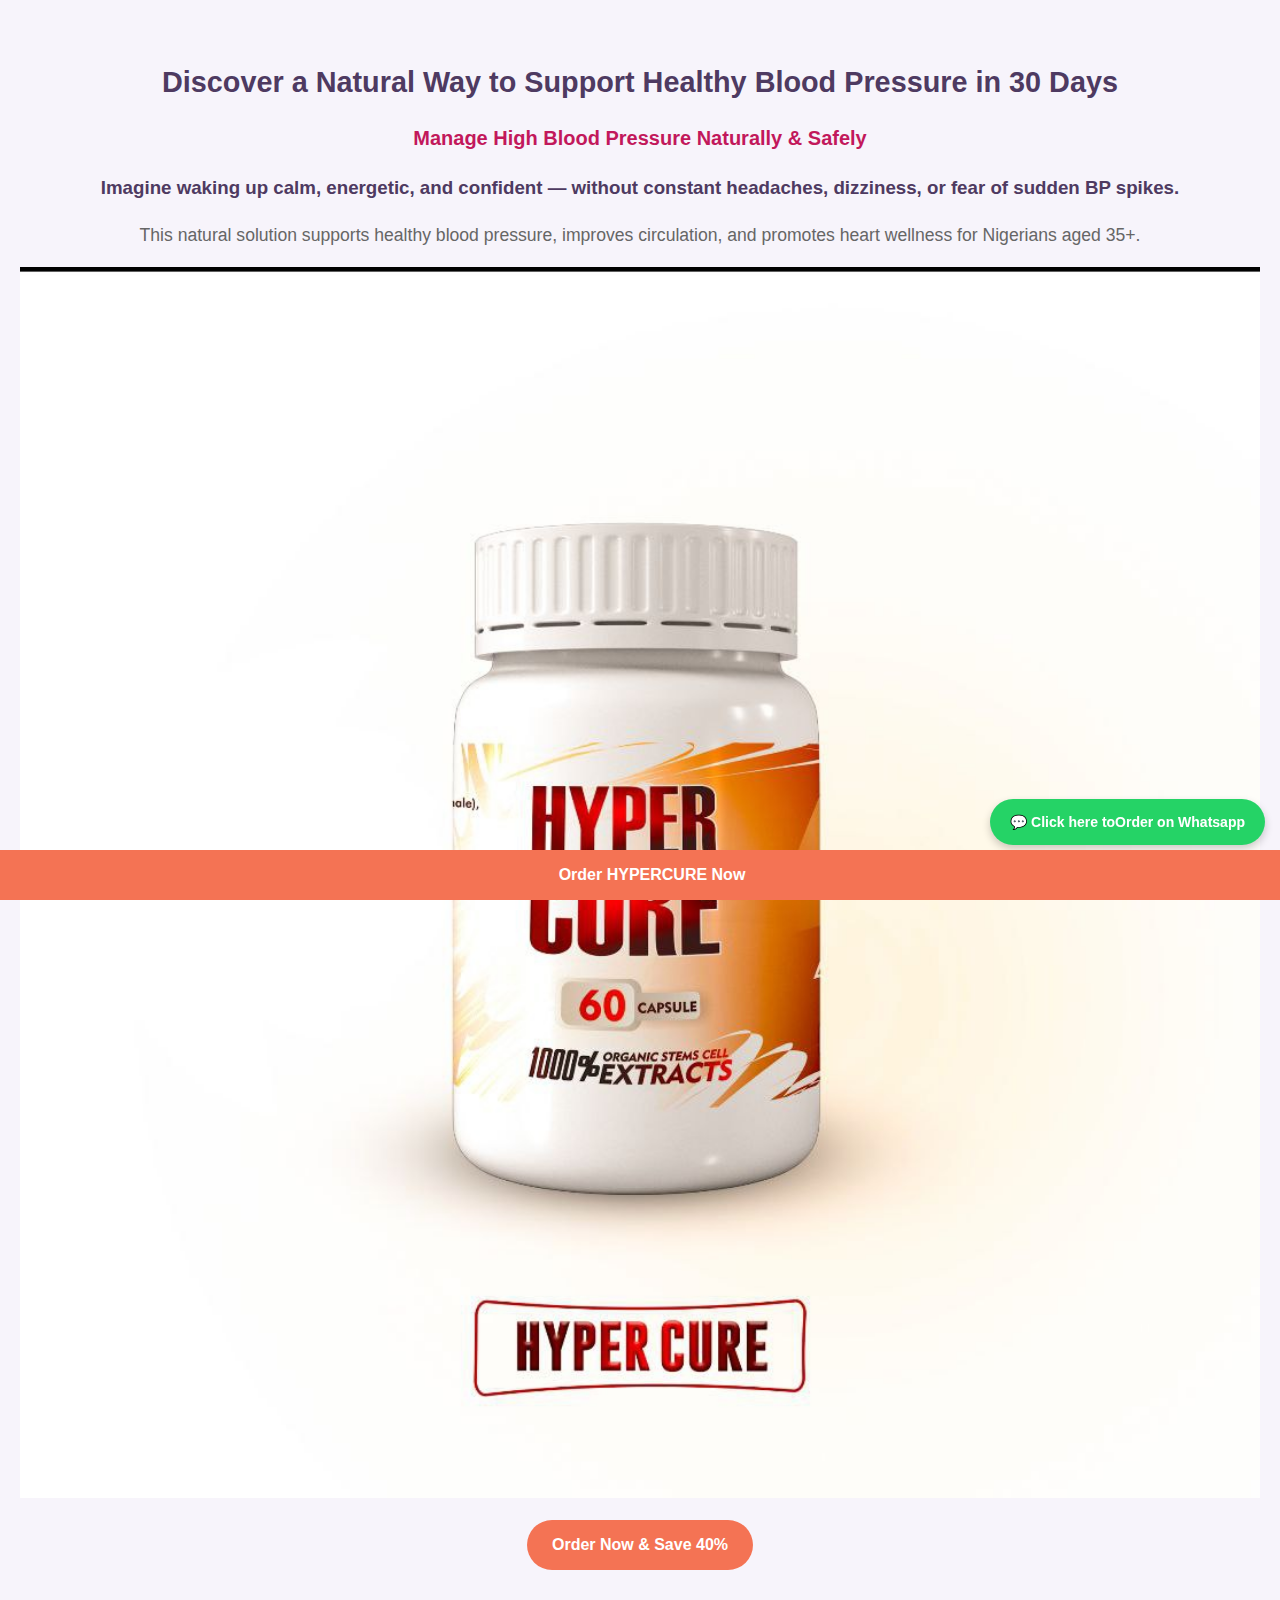
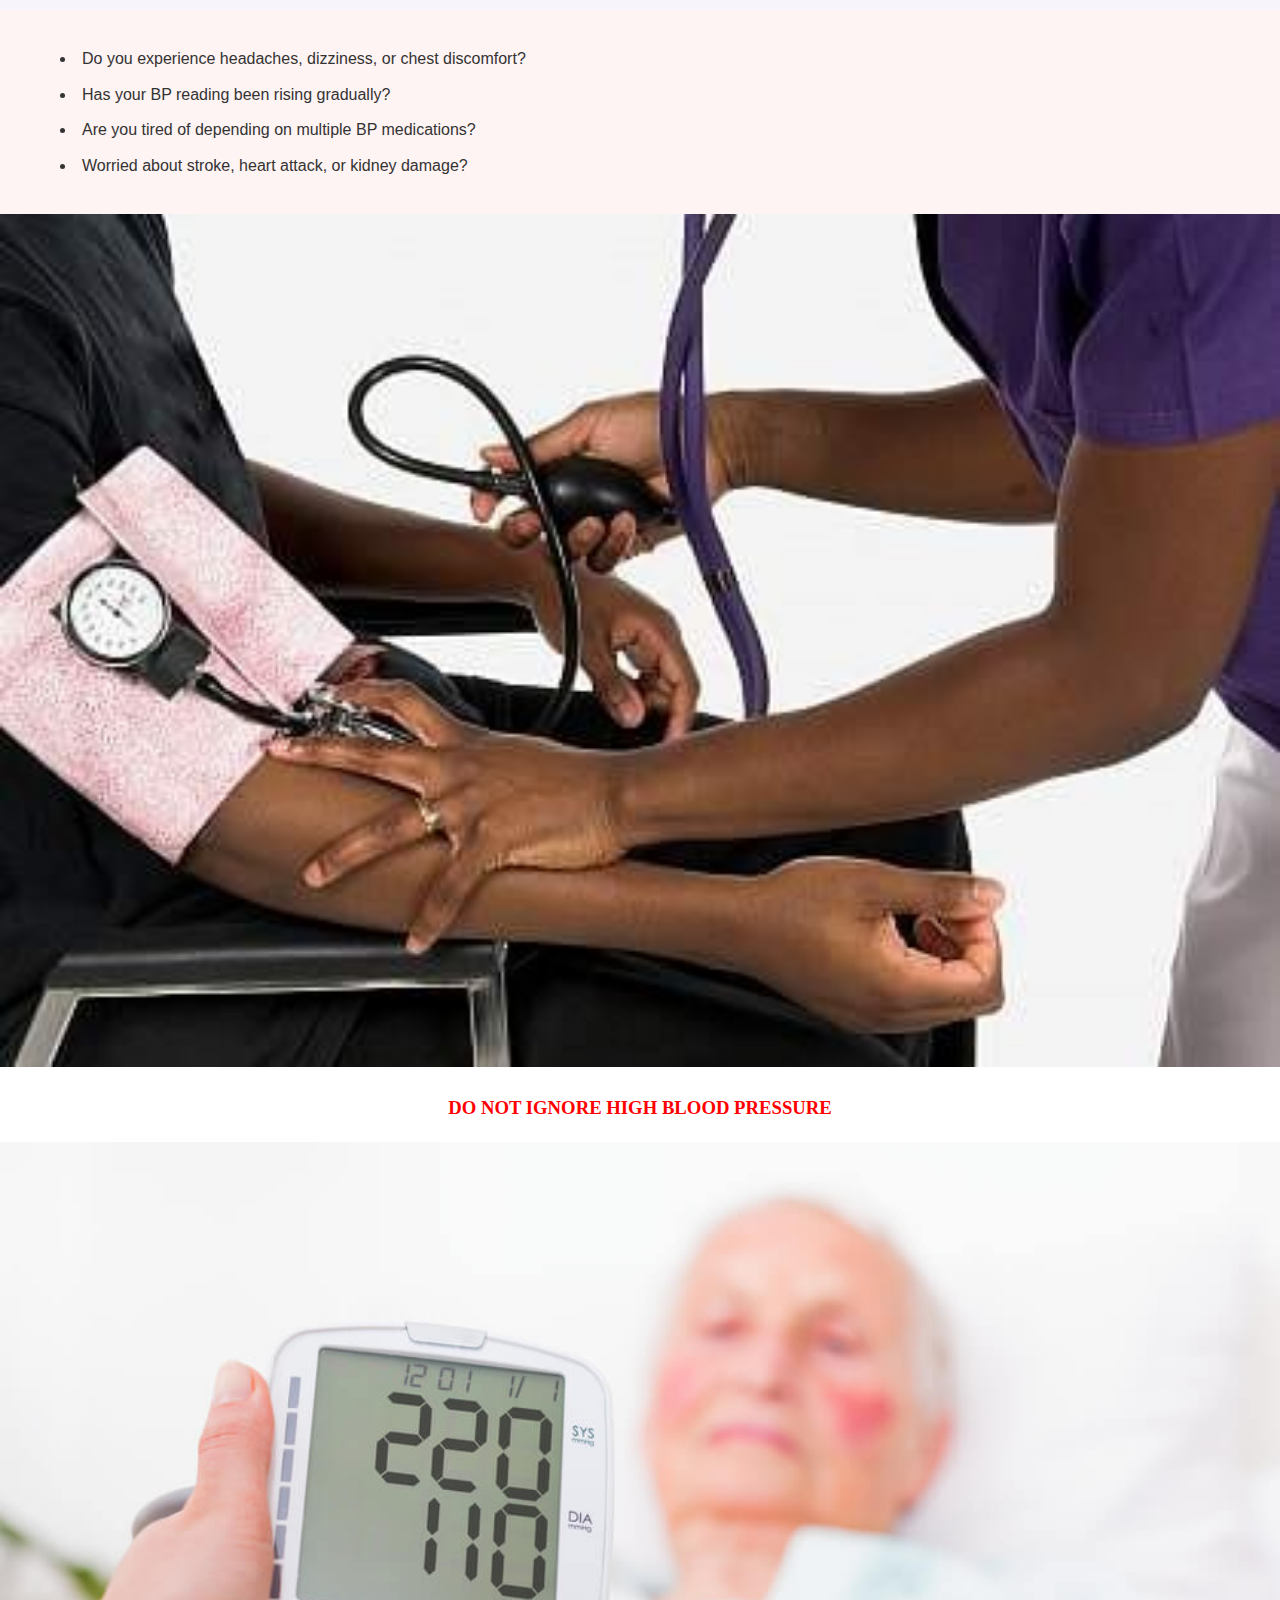
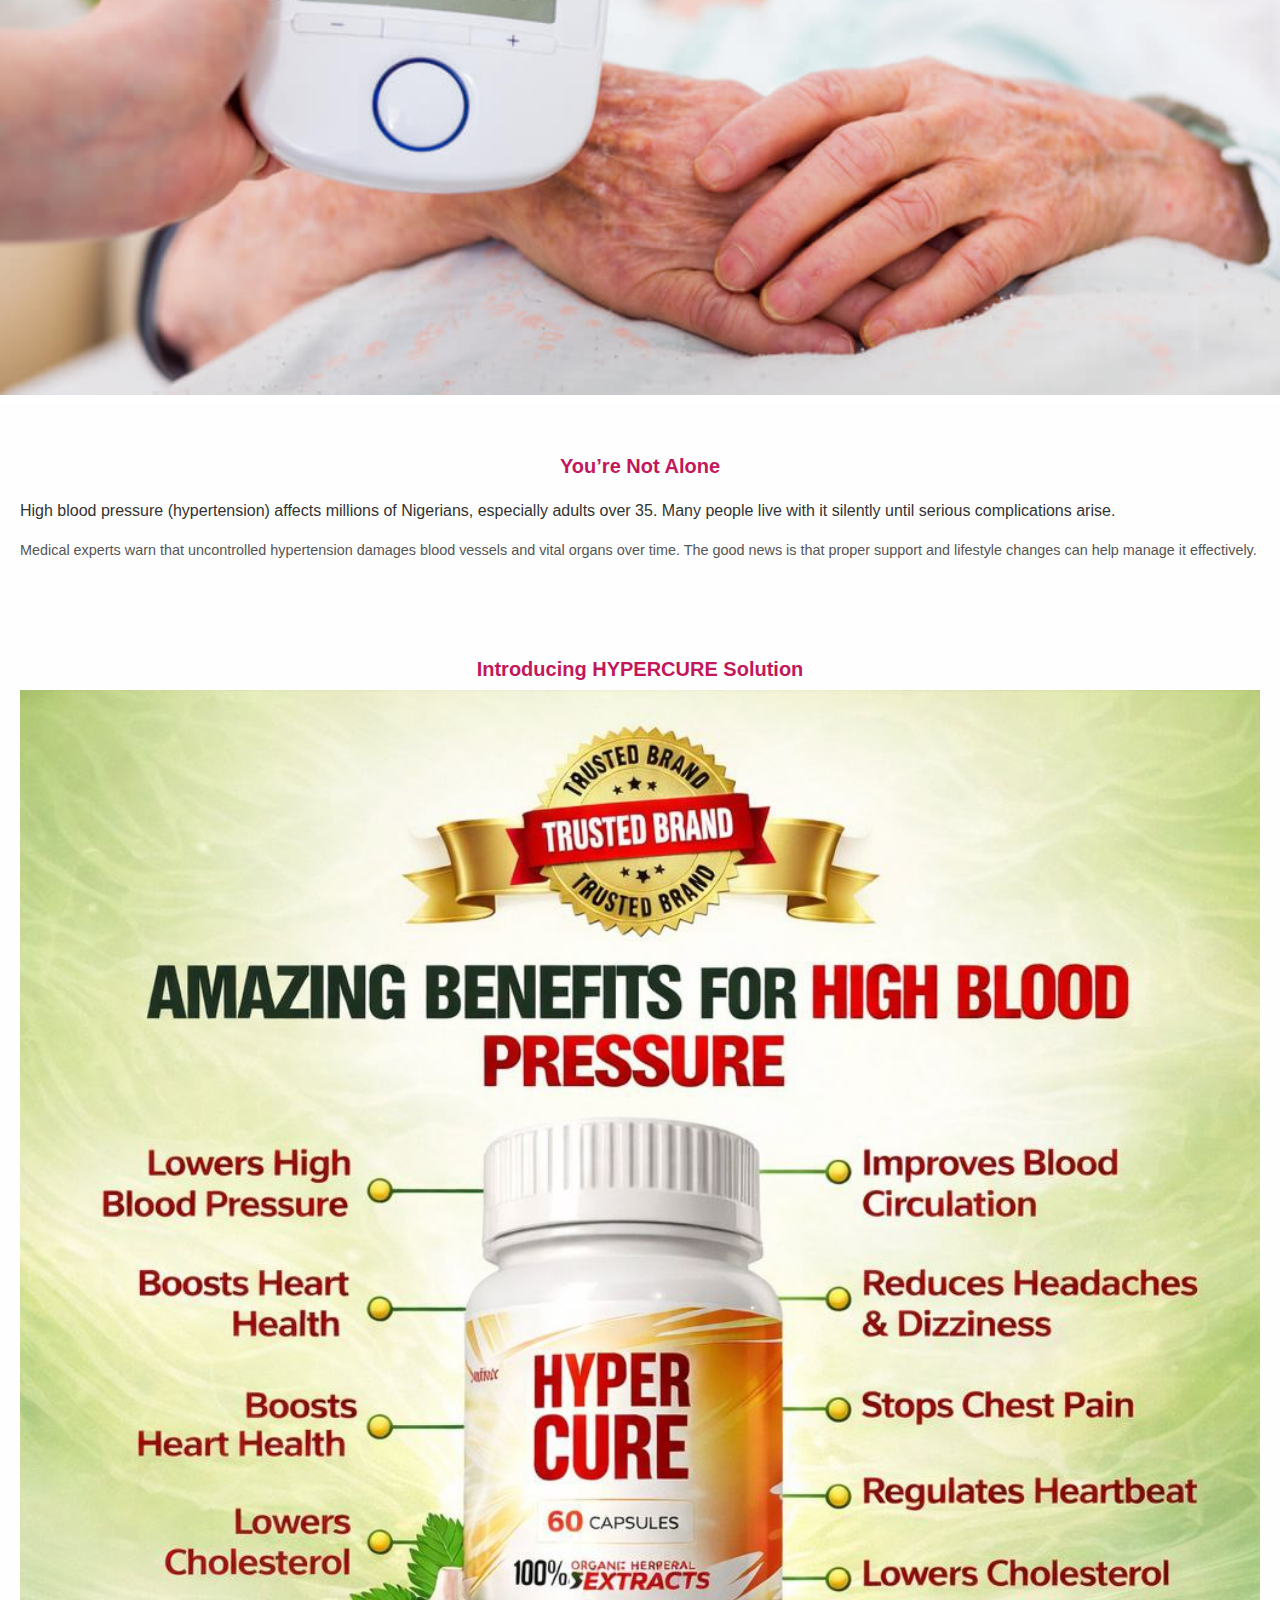
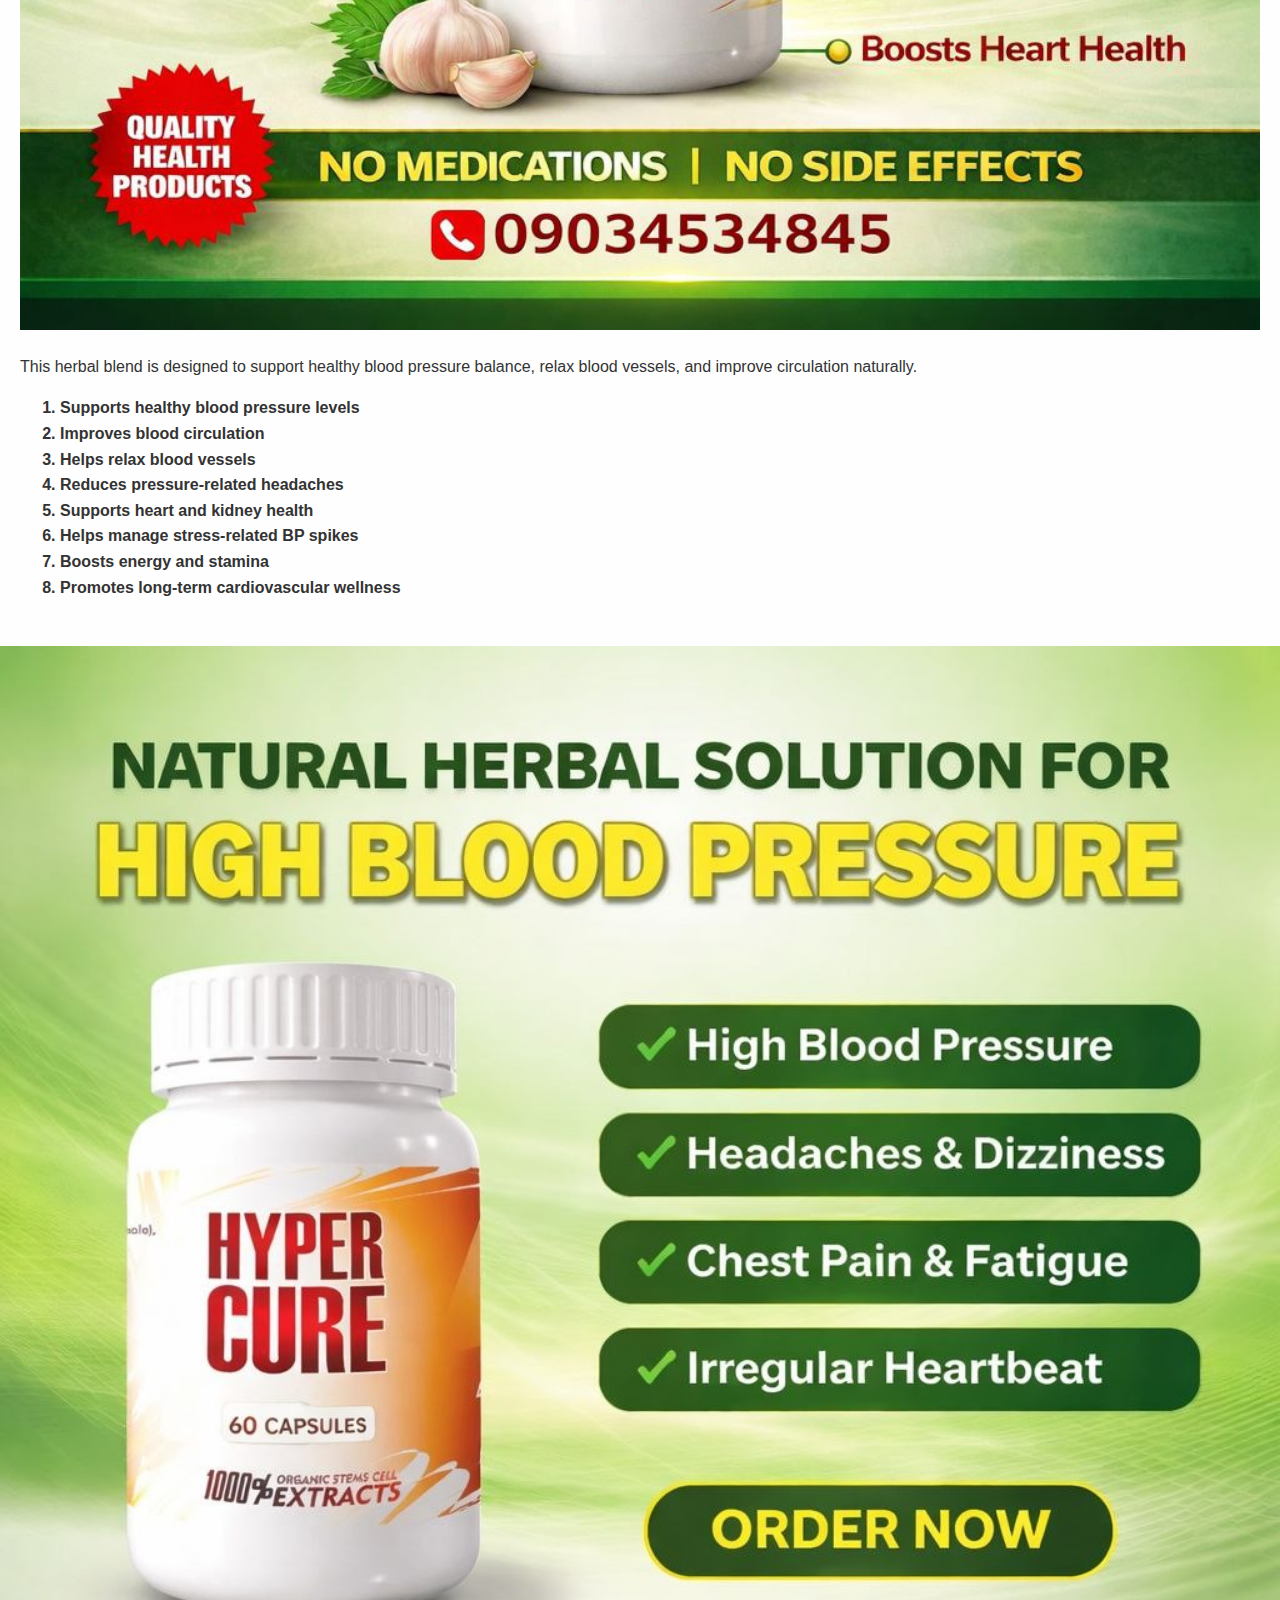
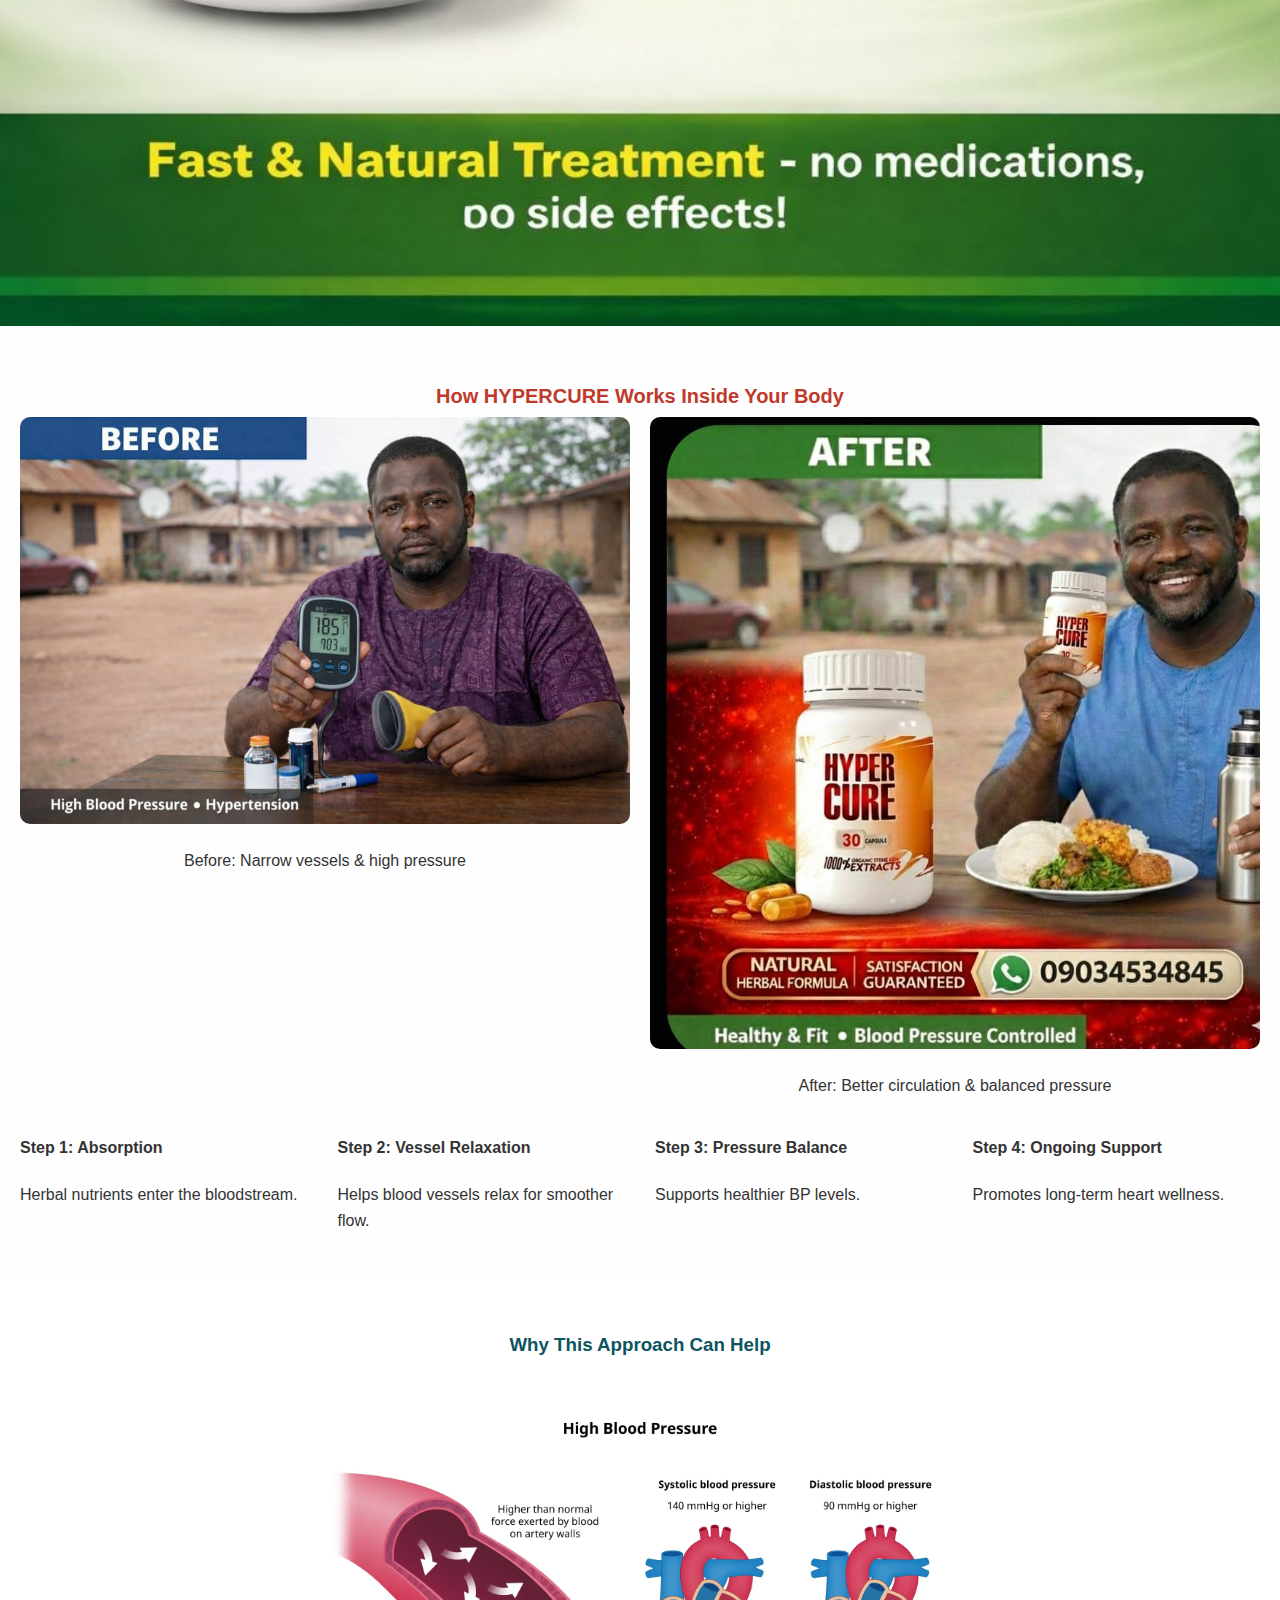
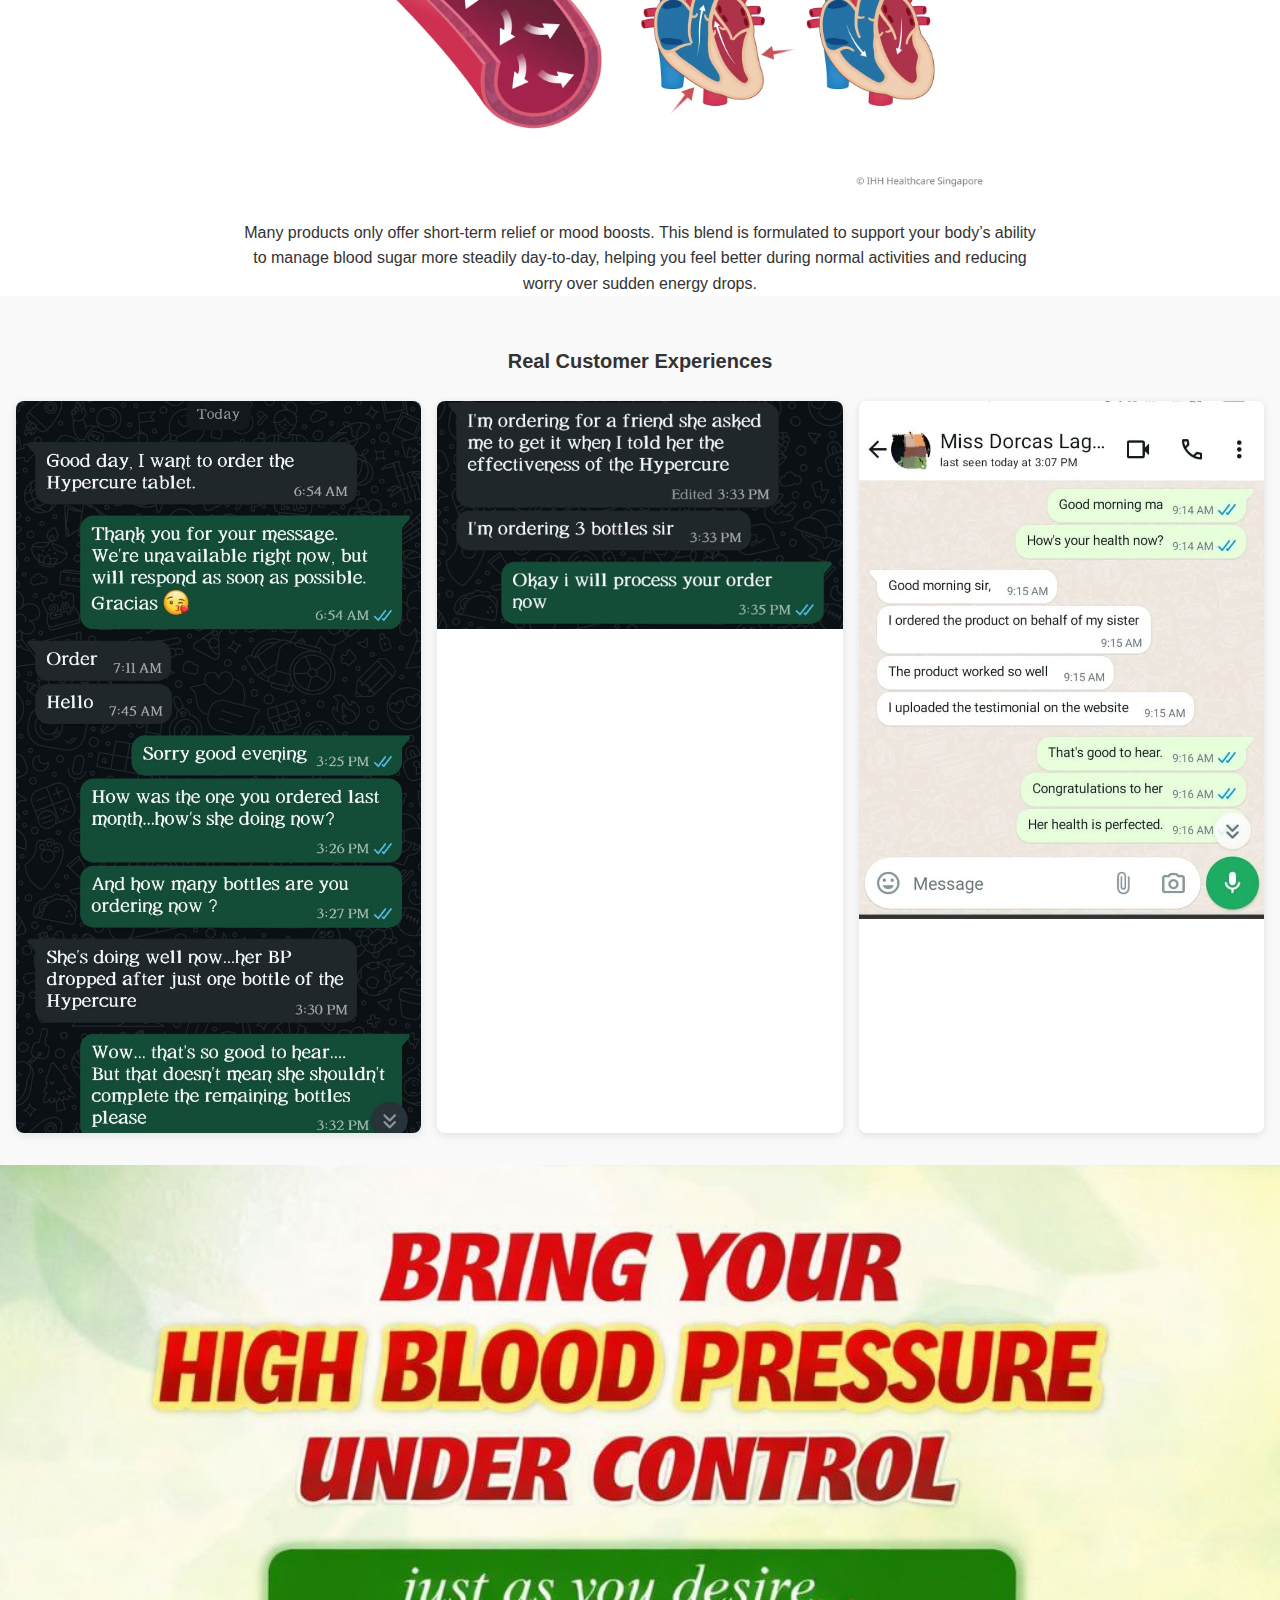
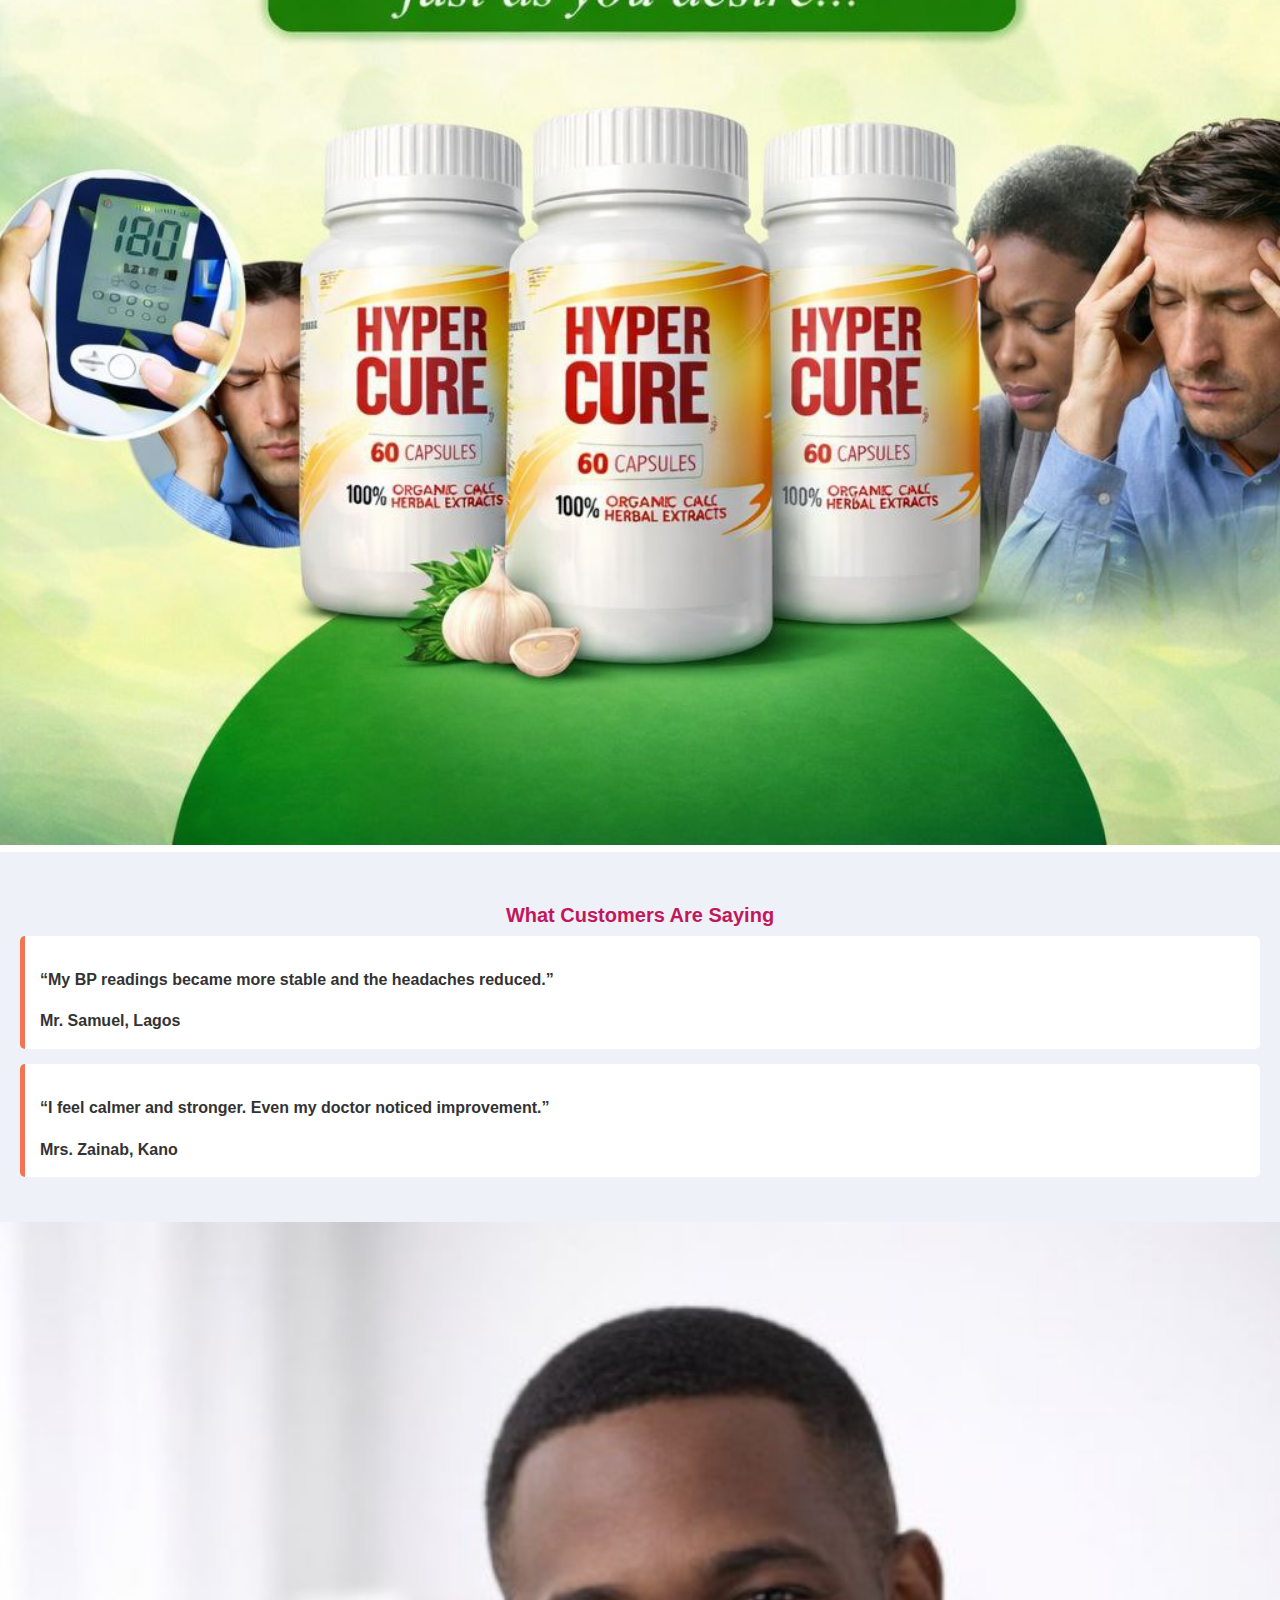
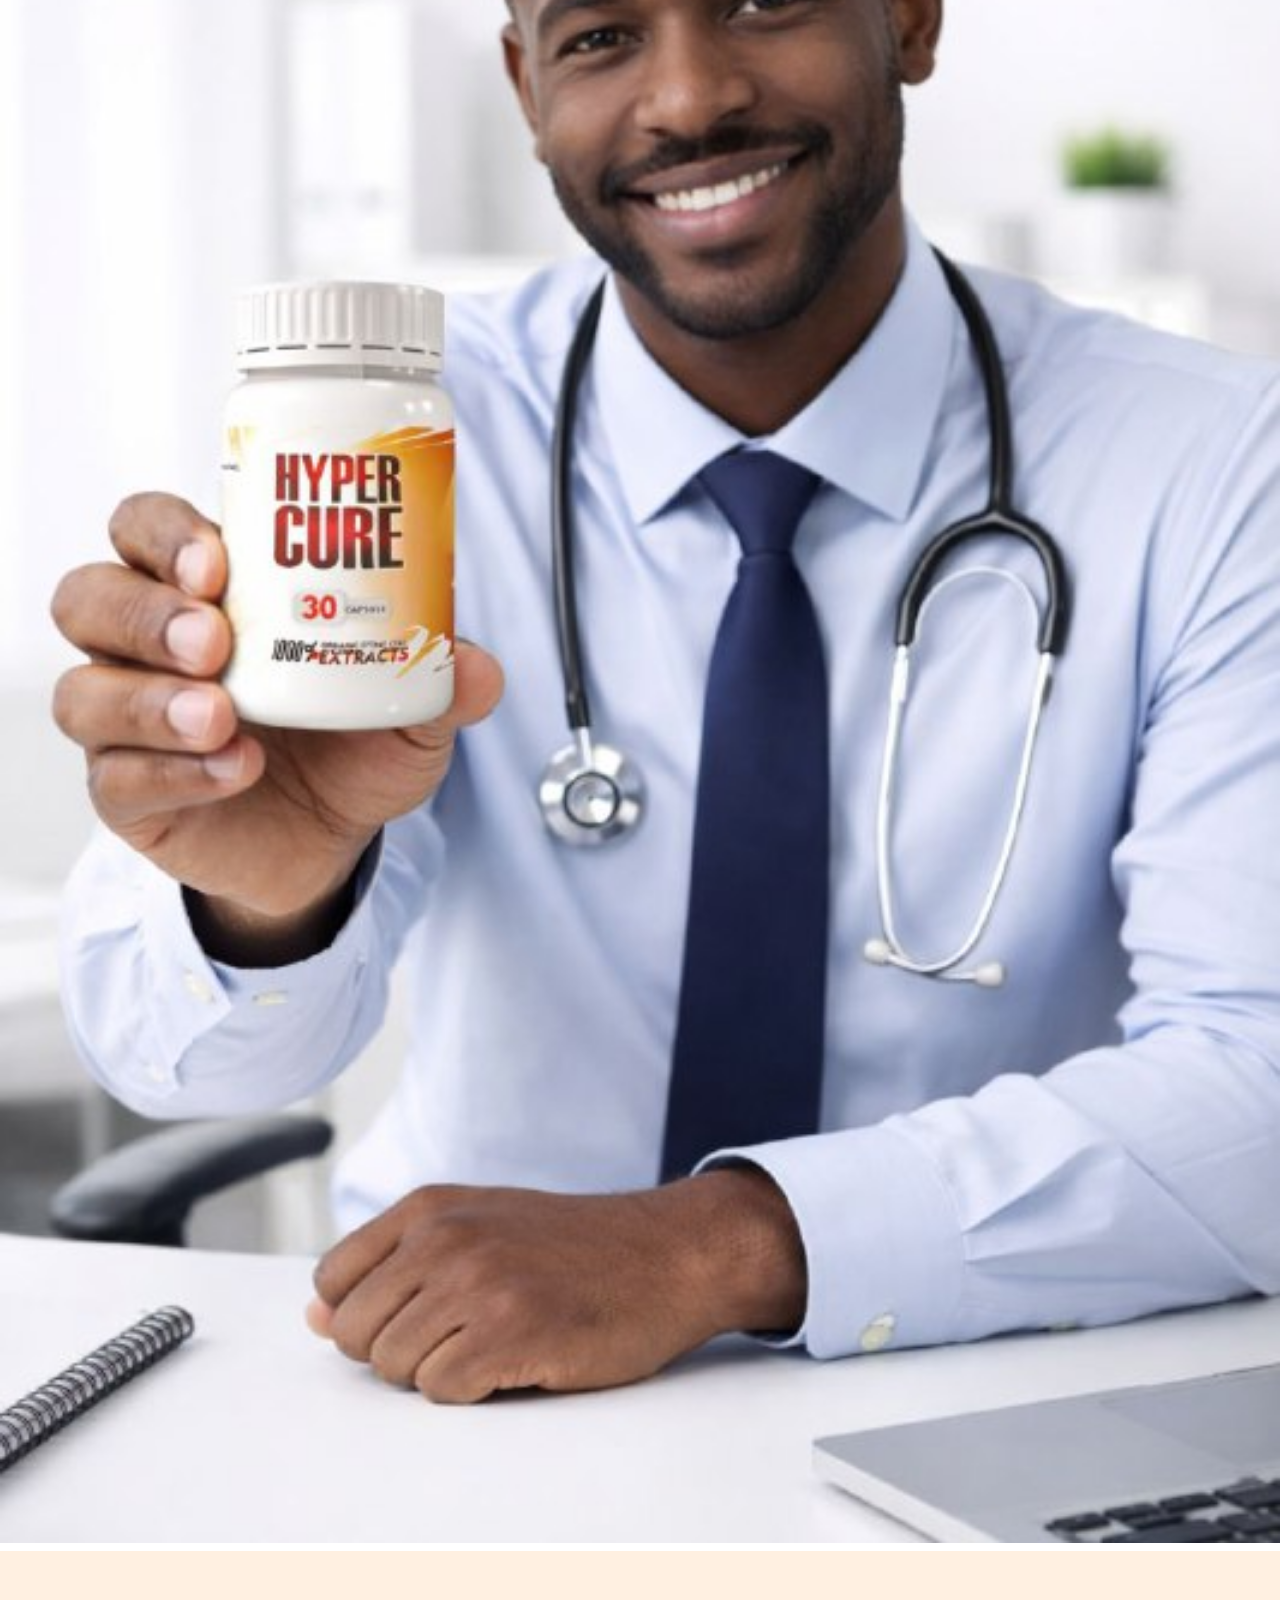
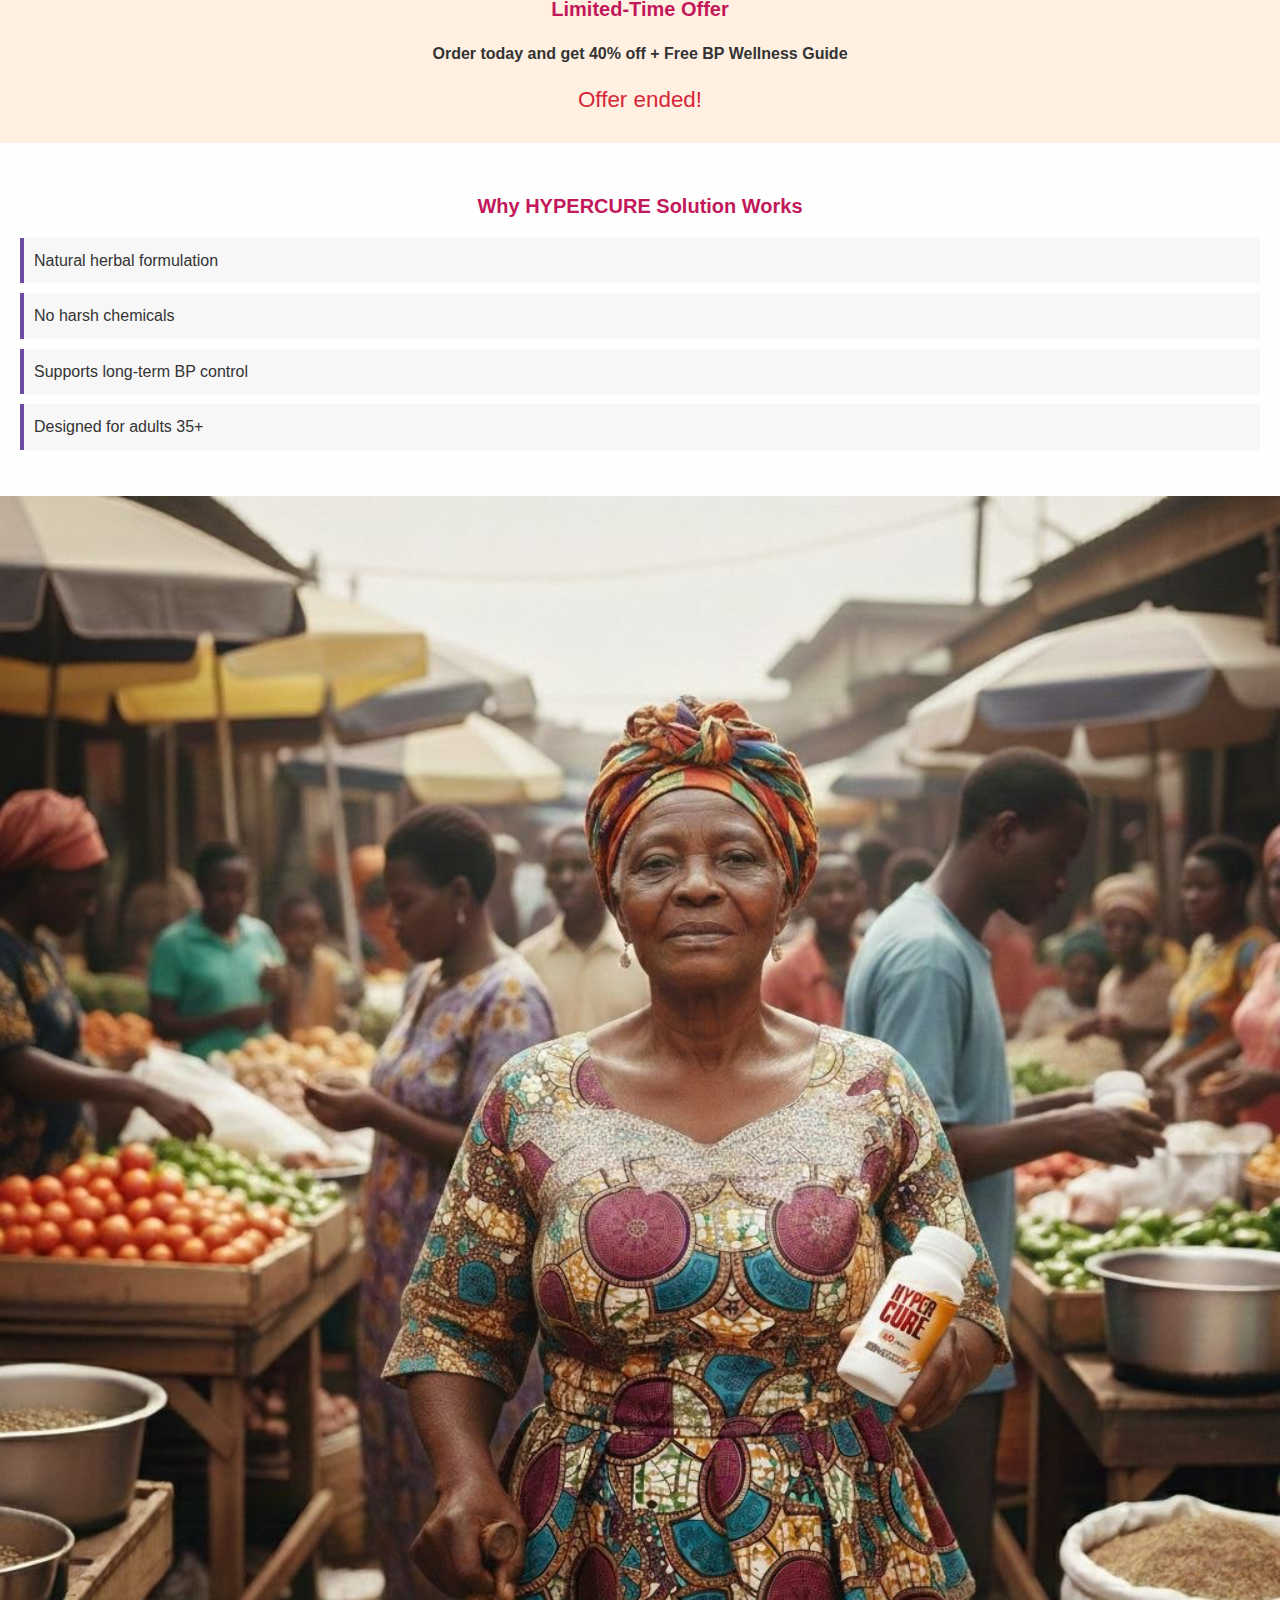
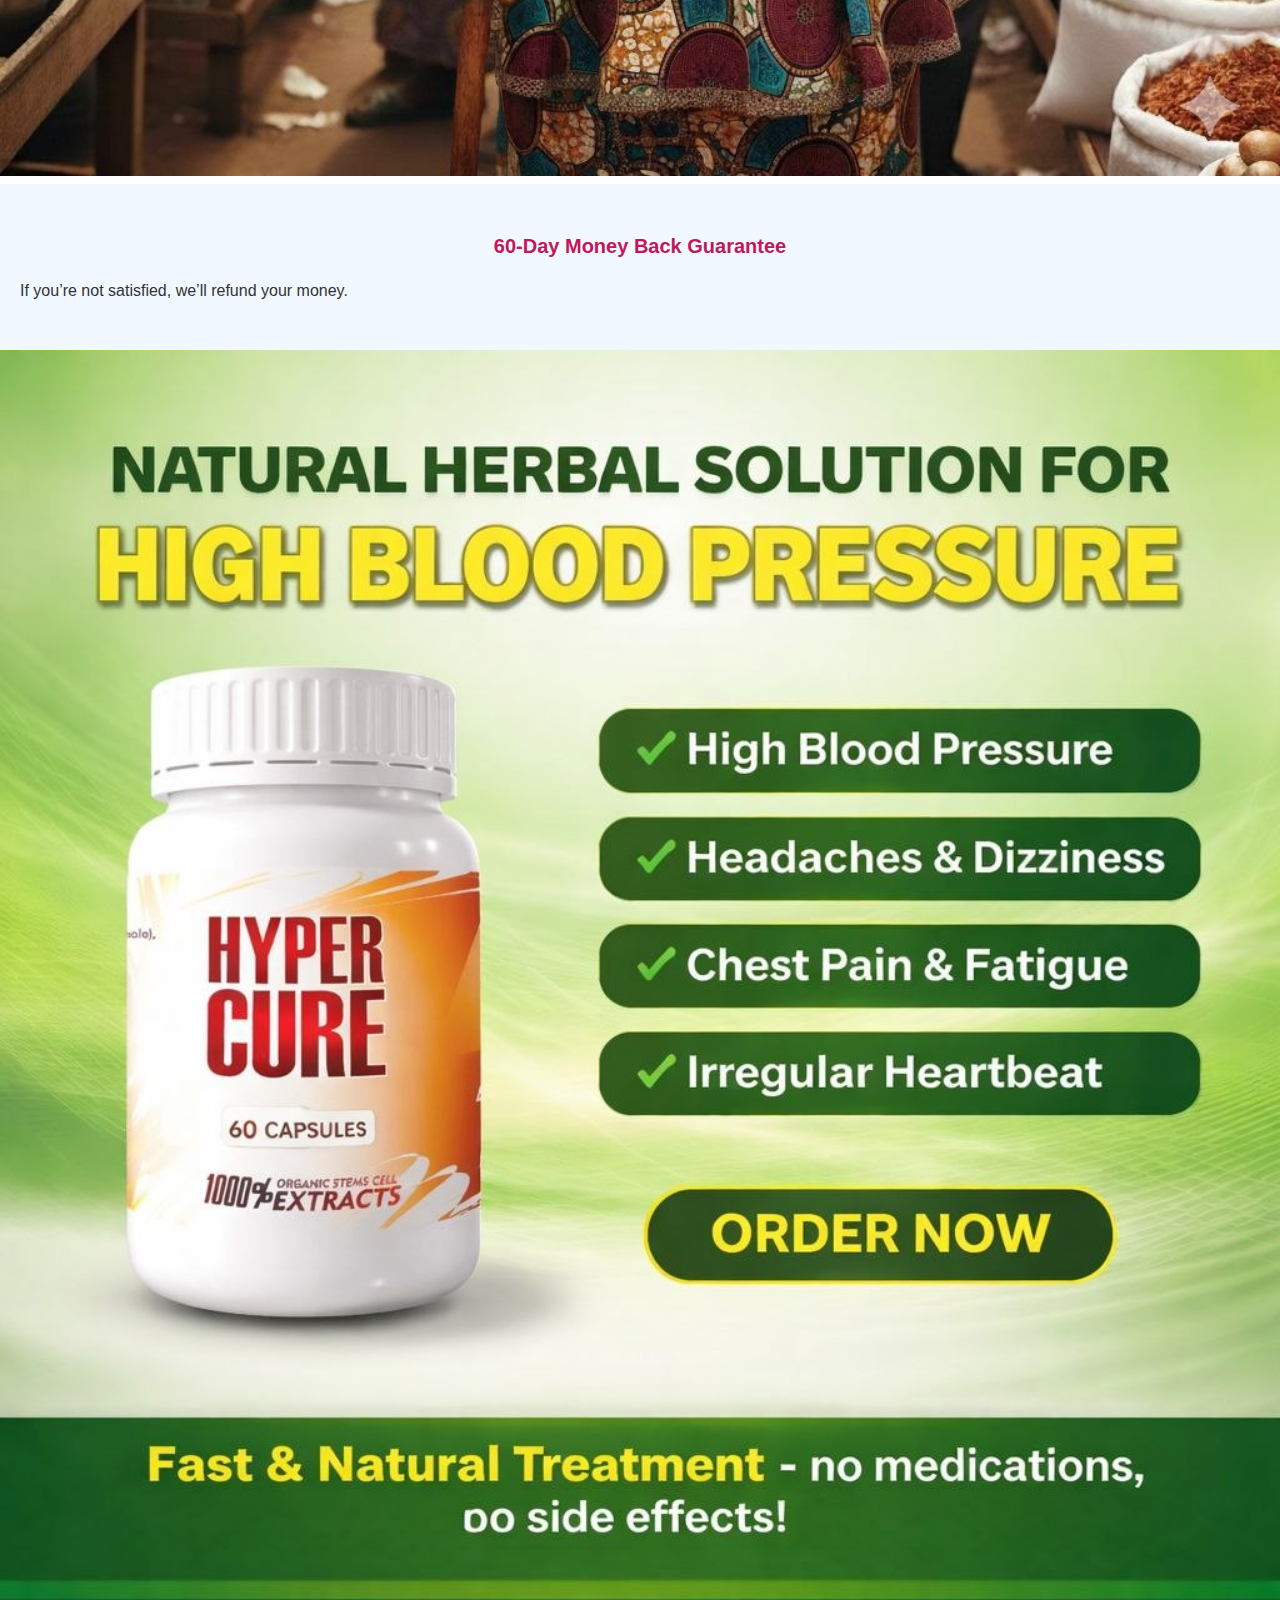
<file: index.html>
<!DOCTYPE html>
<html lang="en">

<head>
<meta charset="UTF-8" />
<meta name="viewport" content="width=device-width, initial-scale=1.0" />
<title>HYPERCURE Solution – Natural Help for Hypertension</title>
<link rel="stylesheet" href="style.css" />

<!-- Microsoft Clarity -->
<script type="text/javascript">
(function(c,l,a,r,i,t,y){
c[a]=c[a]||function(){(c[a].q=c[a].q||[]).push(arguments)};
t=l.createElement(r);t.async=1;t.src="https://www.clarity.ms/tag/"+i;
y=l.getElementsByTagName(r)[0];y.parentNode.insertBefore(t,y);
})(window, document, "clarity", "script", "tb24how177");
</script>
<!-- Meta Pixel Code -->
<script>
!function(f,b,e,v,n,t,s)
{if(f.fbq)return;n=f.fbq=function(){n.callMethod?
n.callMethod.apply(n,arguments):n.queue.push(arguments)};
if(!f._fbq)f._fbq=n;n.push=n;n.loaded=!0;n.version='2.0';
n.queue=[];t=b.createElement(e);t.async=!0;
t.src=v;s=b.getElementsByTagName(e)[0];
s.parentNode.insertBefore(t,s)}(window, document,'script',
'https://connect.facebook.net/en_US/fbevents.js');
fbq('init', '4238767786371584');
fbq('track', 'PageView');
</script>
<noscript><img height="1" width="1" style="display:none"
src="https://www.facebook.com/tr?id=4238767786371584&ev=PageView&noscript=1"
/></noscript>
<!-- End Meta Pixel Code -->
 
</head>

<body>

<!-- WhatsApp Chat Banner -->
<a href="https://api.whatsapp.com/send?phone=2349034534845&text=Hi%20Dr.%20Maxwell,%20I%20want%20to%20order%20the%20Blood%20Pressure%20Support%20Solution."
class="chat-banner" target="_blank">
💬 Click here to <strong>Order on Whatsapp</strong>
</a>

<div id="sticky-cta">
<a href="#order-form">Order HYPERCURE Now</a>
</div>

<!-- Hero -->
<header class="hero">
<h1>Discover a Natural Way to Support Healthy Blood Pressure in 30 Days</h1>
<h2>Manage High Blood Pressure Naturally & Safely</h2>
<h3>
Imagine waking up calm, energetic, and confident — without constant headaches,
dizziness, or fear of sudden BP spikes.
</h3>
<p>
This natural solution supports healthy blood pressure, improves circulation,
and promotes heart wellness for Nigerians aged 35+.
</p>
<img src="img/GOOD TORCH.jpg"/>
<a href="#order-form" class="cta-button">Order Now & Save 40%</a>
</header>

<div id="fake-order-popup"></div>

<!-- Bullets -->
<section class="bullets">
<ul>
<li>Do you experience headaches, dizziness, or chest discomfort?</li>
<li>Has your BP reading been rising gradually?</li>
<li>Are you tired of depending on multiple BP medications?</li>
<li>Worried about stroke, heart attack, or kidney damage?</li>
</ul>
</section>

<img class="jpeg" src="img/BP.jpg"/>
<h3 class="definition"><center>DO NOT IGNORE HIGH BLOOD PRESSURE</center></h3>
<img src="img/BP3.jpg">

<!-- Problem -->
<section class="problem">
<h2>You’re Not Alone</h2>
<p>
High blood pressure (hypertension) affects millions of Nigerians, especially adults over 35.
Many people live with it silently until serious complications arise.
</p>
<p style="font-size:0.9em;color:#555;">
Medical experts warn that uncontrolled hypertension damages blood vessels and vital organs over time.
The good news is that proper support and lifestyle changes can help manage it effectively.
</p>
</section>

<!-- Solution -->
<section class="solution">
<h2>Introducing HYPERCURE Solution</h2>
<img src="img/new2ultra.jpg"/>
<p>
This herbal blend is designed to support healthy blood pressure balance,
relax blood vessels, and improve circulation naturally.
</p>
<b>
<ol>
<li>Supports healthy blood pressure levels</li>
<li>Improves blood circulation</li>
<li>Helps relax blood vessels</li>
<li>Reduces pressure-related headaches</li>
<li>Supports heart and kidney health</li>
<li>Helps manage stress-related BP spikes</li>
<li>Boosts energy and stamina</li>
<li>Promotes long-term cardiovascular wellness</li>
</ol>
</b>
</section>

<img src="img/new3ultragreat.jpg" alt="">

<!-- How it works -->
<section class="fibroid-section" style="font-family: Arial, sans-serif; background:#fefefe; padding:30px 20px;">
<h2 style="text-align:center;color:#c0392b;">
How HYPERCURE Works Inside Your Body
</h2>

<div style="display:flex;flex-wrap:wrap;gap:20px;justify-content:center;">
<div style="flex:1;min-width:280px;">
<img src="img/BEFORE.jpeg" style="width:100%;border-radius:10px;">
<p style="text-align:center;">Before: Narrow vessels & high pressure</p>
</div>
<div style="flex:1;min-width:280px;">
<img src="img/AFTER.jpeg" style="width:100%;border-radius:10px;">
<p style="text-align:center;">After: Better circulation & balanced pressure</p>
</div>
</div>

<div style="display:grid;grid-template-columns:repeat(auto-fit,minmax(250px,1fr));gap:30px;">
<div>
<h4>Step 1: Absorption</h4>
<p>Herbal nutrients enter the bloodstream.</p>
</div>
<div>
<h4>Step 2: Vessel Relaxation</h4>
<p>Helps blood vessels relax for smoother flow.</p>
</div>
<div>
<h4>Step 3: Pressure Balance</h4>
<p>Supports healthier BP levels.</p>
</div>
<div>
<h4>Step 4: Ongoing Support</h4>
<p>Promotes long-term heart wellness.</p>
</div>
</div>
</section>

 <!-- Root Cause Comparison -->
  <div style="margin-top: 50px; text-align: center;">
    <h3 style="color: #0c5460;">Why This Approach Can Help</h3>
    <img src="img/beforefib.webp" alt="Support vs Symptom Only" style="width: 100%; max-width: 700px; margin: 20px auto; border-radius: 10px;">
    <p style="max-width: 800px; margin: auto;">Many products only offer short‑term relief or mood boosts. This blend is formulated to support your body’s ability to manage blood sugar more steadily day‑to‑day, helping you feel better during normal activities and reducing worry over sudden energy drops.</p>
  </div>
</section>

<section id="visual-testimonials">
    <h2>Real Customer Experiences</h2>
    <div class="testimonial-gallery">
      <div class="testimonial-item">
        <img src="img/BP4.jpg" alt="Before and after treatment 1">
      </div>
      <div class="testimonial-item">
        <img src="img/BP5.jpg" alt="Before and after treatment 2">
      </div>
      <div class="testimonial-item">
        <img src="img/testim.webp" alt="Customer chat feedback 2">
      </div>
    </div>
</section>
  <img src="img/new3ultragood.jpg" alt="">

<!-- Testimonials -->
<section class="testimonials">
<h2>What Customers Are Saying</h2>
<div class="testimonial">
<p><b>“My BP readings became more stable and the headaches reduced.”</b></p>
<strong>Mr. Samuel, Lagos</strong>
</div>
<div class="testimonial">
<p><b>“I feel calmer and stronger. Even my doctor noticed improvement.”</b></p>
<strong>Mrs. Zainab, Kano</strong>
</div>
</section>

<img src="img/5924990733427346258.jpg" alt="">

<!-- Offer -->
<section class="offer">
<h2>Limited-Time Offer</h2>
<p>Order today and get <strong>40% off</strong> + Free BP Wellness Guide</p>
<div id="countdown"></div>
</section>

<!-- Benefits -->
<section class="benefits">
<h2>Why HYPERCURE Solution Works</h2>
<ul>
<li>Natural herbal formulation</li>
<li>No harsh chemicals</li>
<li>Supports long-term BP control</li>
<li>Designed for adults 35+</li>
</ul>
</section>

<img src="img/5972201726909549451.jpg" alt="">

<!-- Guarantee -->
<section class="guarantee">
<h2>60-Day Money Back Guarantee</h2>
<p>If you’re not satisfied, we’ll refund your money.</p>
</section>

<img src="img/new3ultragreat.jpg"/>

<!-- Order Form -->
<section class="form" id="order-form">
<h2>Place Your Order</h2>
<form id="orderForm" action="https://formspree.io/f/xgoowkve" method="POST">

<label>Full Name</label>
<input type="text" name="name" required>

<label>Primary Phone Number</label>
<input type="tel" name="phone" pattern="\d{11}" required>

<label>Alternative Phone Number</label>
<input type="tel" name="alt-phone" pattern="\d{11}" required>

<label>State</label>
<select name="state" id="state" required></select>

<label>LGA</label>
<select name="lga" id="lga" required disabled></select>

<label>Select Number of Bottles</label>
<select name="quantity" required>
<option value="">Choose</option>
<option>1 Bottle – ₦25,000</option>
<option>2 Bottles – ₦40,000</option>
<option>3 Bottles – ₦60,000</option>
</select>

<label>Delivery Address</label>
<textarea name="address" required></textarea>

<button type="submit">Submit Order</button>
</form>
</section>

<script>
const stateToLGA = {
  "Abia": ["Aba North", "Aba South", "Arochukwu", "Bende", "Ikwuano", "Isiala Ngwa North", "Isiala Ngwa South", "Isuikwuato", "Obi Ngwa", "Ohafia", "Osisioma", "Ugwunagbo", "Ukwa East", "Ukwa West", "Umuahia North", "Umuahia South", "Umu Nneochi"],
  "Adamawa": ["Demsa", "Fufure", "Ganye", "Gayuk", "Gombi", "Grie", "Hong", "Jada", "Larmurde", "Madagali", "Maiha", "Mayo Belwa", "Michika", "Mubi North", "Mubi South", "Numan", "Shelleng", "Song", "Toungo", "Yola North", "Yola South"],
  "Akwa Ibom": ["Abak", "Eastern Obolo", "Eket", "Esit Eket", "Essien Udim", "Etim Ekpo", "Etinan", "Ibeno", "Ibesikpo Asutan", "Ibiono-Ibom", "Ika", "Ikono", "Ikot Abasi", "Ikot Ekpene", "Ini", "Itu", "Mbo", "Mkpat-Enin", "Nsit-Atai", "Nsit-Ibom", "Nsit-Ubium", "Obot Akara", "Okobo", "Onna", "Oron", "Oruk Anam", "Udung-Uko", "Ukanafun", "Uruan", "Urue-Offong/Oruko", "Uyo"], 
  "Anambra": ["Aguata", "Anambra East", "Anambra West", "Anaocha", "Awka North", "Awka South", "Ayamelum", "Dunukofia", "Ekwusigo", "Idemili North", "Idemili South", "Ihiala", "Njikoka", "Nnewi North", "Nnewi South", "Ogbaru", "Onitsha North", "Onitsha South", "Orumba North", "Orumba South", "Oyi"], 
  "Bauchi": ["Alkaleri", "Bauchi", "Bogoro", "Damban", "Darazo", "Dass", "Gamawa", "Ganjuwa", "Giade", "Itas/Gadau", "Jama'are", "Katagum", "Kirfi", "Misau", "Ningi", "Shira", "Tafawa Balewa", "Toro", "Warji", "Zaki"], 
  "Bayelsa": ["Brass", "Ekeremor", "Kolokuma/Opokuma", "Nembe", "Ogbia", "Sagbama", "Southern Ijaw", "Yenagoa"],
  "Benue": ["Ado", "Agatu", "Apa", "Buruku", "Gboko", "Guma", "Gwer East", "Gwer West", "Katsina-Ala", "Konshisha", "Kwande", "Logo", "Makurdi", "Obi", "Ogbadibo", "Ohimini", "Oju", "Okpokwu", "Oturkpo", "Tarka", "Ukum", "Ushongo", "Vandeikya"], "Borno": ["Abadam", "Askira/Uba", "Bama", "Bayo", "Biu", "Chibok", "Damboa", "Dikwa", "Gubio", "Guzamala", "Gwoza", "Hawul", "Jere", "Kaga", "Kala/Balge", "Konduga", "Kukawa", "Kwaya Kusar", "Mafa", "Magumeri", "Maiduguri", "Marte", "Mobbar", "Monguno", "Ngala", "Nganzai", "Shani"], 
  "Cross River": ["Abi", "Akamkpa", "Akpabuyo", "Bakassi", "Bekwarra", "Biase", "Boki", "Calabar Municipal", "Calabar South", "Etung", "Ikom", "Obanliku", "Obubra", "Obudu", "Odukpani", "Ogoja", "Yakuur", "Yala"], "Delta": ["Aniocha North", "Aniocha South", "Bomadi", "Burutu", "Ethiope East", "Ethiope West", "Ika North East", "Ika South", "Isoko North", "Isoko South", "Ndokwa East", "Ndokwa West", "Okpe", "Oshimili North", "Oshimili South", "Patani", "Sapele", "Udu", "Ughelli North", "Ughelli South", "Ukwuani", "Uvwie", "Warri North", "Warri South", "Warri South West"], 
  "Ebonyi": ["Abakaliki", "Afikpo North", "Afikpo South", "Ebonyi", "Ezza North", "Ezza South", "Ikwo", "Ishielu", "Ivo", "Izzi", "Ohaozara", "Ohaukwu", "Onicha"], 
  "Edo": ["Akoko-Edo", "Egor", "Esan Central", "Esan North-East", "Esan South-East", "Esan West", "Etsako Central", "Etsako East", "Etsako West", "Igueben", "Ikpoba Okha", "Orhionmwon", "Oredo", "Ovia North-East", "Ovia South-West", "Owan East", "Owan West", "Uhunmwonde"], "Ekiti": ["Ado Ekiti", "Efon", "Ekiti East", "Ekiti South-West", "Ekiti West", "Emure", "Gbonyin", "Ido Osi", "Ijero", "Ikere", "Ikole", "Ilejemeje", "Irepodun/Ifelodun", "Ise/Orun", "Moba", "Oye"], 
  "Enugu": ["Aninri", "Awgu", "Enugu East", "Enugu North", "Enugu South", "Ezeagu", "Igbo Etiti", "Igbo Eze North", "Igbo Eze South", "Isi Uzo", "Nkanu East", "Nkanu West", "Nsukka", "Oji River", "Udenu", "Udi", "Uzo-Uwani"], "FCT": ["Abuja", "Bwari", "Gwagwalada", "Kuje", "Kwali"], "Gombe": ["Akko", "Balanga", "Billiri", "Dukku", "Funakaye", "Gombe", "Kaltungo", "Kwami", "Nafada", "Shongom", "Yamaltu/Deba"], 
  "Imo": ["Aboh Mbaise", "Ahiazu Mbaise", "Ehime Mbano", "Ezinihitte", "Ideato North", "Ideato South", "Ihitte/Uboma", "Ikeduru", "Isiala Mbano", "Isu", "Mbaitoli", "Ngor Okpala", "Njaba", "Nkwerre", "Nwangele", "Obowo", "Oguta", "Ohaji/Egbema", "Okigwe", "Orlu", "Orsu", "Oru East", "Oru West", "Owerri Municipal", "Owerri North", "Owerri West", "Unuimo"], "Jigawa": ["Auyo", "Babura", "Biriniwa", "Birnin Kudu", "Buji", "Dutse", "Gagarawa", "Garki", "Gumel", "Guri", "Gwaram", "Gwiwa", "Hadejia", "Jahun", "Kafin Hausa", "Kazaure", "Kiri Kasama", "Kiyawa", "Kaugama", "Maigatari", "Malam Madori", "Miga", "Ringim", "Roni", "Sule Tankarkar", "Taura", "Yankwashi"], 
  "Kaduna": ["Birnin Gwari", "Chikun", "Giwa", "Igabi", "Ikara", "Jaba", "Jema'a", "Kachia", "Kaduna North", "Kaduna South", "Kagarko", "Kajuru", "Kaura", "Kauru", "Kubau", "Kudan", "Lere", "Makarfi", "Sabon Gari", "Sanga", "Soba", "Zangon Kataf", "Zaria"],
  "Kano": ["Ajingi", "Albasu", "Bagwai", "Bebeji", "Bichi", "Bunkure", "Dala", "Dambatta", "Dawakin Kudu", "Dawakin Tofa", "Doguwa", "Fagge", "Gabasawa", "Garko", "Garun Mallam", "Gaya", "Gezawa", "Gwale", "Gwarzo", "Kabo", "Kano Municipal", "Karaye", "Kibiya", "Kiru", "Kumbotso", "Kunchi", "Kura", "Madobi", "Makoda", "Minjibir", "Nasarawa", "Rano", "Rimin Gado", "Rogo", "Shanono", "Sumaila", "Takai", "Tarauni", "Tofa", "Tsanyawa", "Tudun Wada", "Ungogo", "Warawa", "Wudil"],
  "Katsina": ["Bakori", "Batagarawa", "Batsari", "Baure", "Bindawa", "Charanchi", "Dandume", "Danja", "Dan Musa", "Daura", "Dutsi", "Dutsin Ma", "Faskari", "Funtua", "Ingawa", "Jibia", "Kafur", "Kaita", "Kankara", "Kankia", "Katsina", "Kurfi", "Kusada", "Mai'Adua", "Malumfashi", "Mani", "Mashi", "Matazu", "Musawa", "Rimi", "Sabuwa", "Safana", "Sandamu", "Zango"],
  "Kebbi": ["Aleiro", "Arewa Dandi", "Argungu", "Augie", "Bagudo", "Birnin Kebbi", "Bunza", "Dandi", "Fakai", "Gwandu", "Jega", "Kalgo", "Koko/Besse", "Maiyama", "Ngaski", "Sakaba", "Shanga", "Suru", "Wasagu/Danko", "Yauri", "Zuru"], 
  "Kogi": ["Adavi", "Ajaokuta", "Ankpa", "Bassa", "Dekina", "Ibaji", "Idah", "Igalamela Odolu", "Ijumu", "Kabba/Bunu", "Kogi", "Lokoja", "Mopa Muro", "Ofu", "Ogori/Magongo", "Okehi", "Okene", "Olamaboro", "Omala", "Yagba East", "Yagba West"], 
  "Kwara": ["Asa", "Baruten", "Edu", "Ekiti", "Ifelodun", "Ilorin East", "Ilorin South", "Ilorin West", "Irepodun", "Isin", "Kaiama", "Moro", "Offa", "Oke Ero", "Oyun", "Pategi"], "Lagos": ["Agege", "Ajeromi-Ifelodun", "Alimosho", "Amuwo-Odofin", "Apapa", "Badagry", "Epe", "Eti Osa", "Ibeju-Lekki", "Ifako-Ijaiye", "Ikeja", "Ikorodu", "Kosofe", "Lagos Island", "Lagos Mainland", "Mushin", "Ojo", "Oshodi-Isolo", "Shomolu", "Surulere"], "Nasarawa": ["Akwanga", "Awe", "Doma", "Karu", "Keana", "Keffi", "Kokona", "Lafia", "Nasarawa", "Nasarawa Egon", "Obi", "Toto", "Wamba"],
  "Niger": ["Agaie", "Agwara", "Bida", "Borgu", "Bosso", "Chanchaga", "Edati", "Gbako", "Gurara", "Katcha", "Kontagora", "Lapai", "Lavun", "Magama", "Mariga", "Mashegu", "Mokwa", "Munya", "Paikoro", "Rafi", "Rijau", "Shiroro", "Suleja", "Tafa", "Wushishi"], 
  "Ogun": ["Abeokuta North", "Abeokuta South", "Ado-Odo/Ota", "Egbado North", "Egbado South", "Ewekoro", "Ifo", "Ijebu East", "Ijebu North", "Ijebu North East", "Ijebu Ode", "Ikenne", "Imeko Afon", "Ipokia", "Obafemi Owode", "Odeda", "Odogbolu", "Ogun Waterside", "Remo North", "Shagamu"],
  "Ondo": ["Akoko North-East", "Akoko North-West", "Akoko South-East", "Akoko South-West", "Akure North", "Akure South", "Ese Odo", "Idanre", "Ifedore", "Ilaje", "Ile Oluji/Okeigbo", "Irele", "Odigbo", "Okitipupa", "Ondo East", "Ondo West", "Ose", "Owo"], 
  "Osun": ["Aiyedade", "Aiyedire", "Atakunmosa East", "Atakunmosa West", "Boluwaduro", "Boripe", "Ede North", "Ede South", "Egbedore", "Ejigbo", "Ife Central", "Ife East", "Ife North", "Ife South", "Ifedayo", "Ifelodun", "Ila", "Ilesa East", "Ilesa West", "Irepodun", "Irewole", "Isokan", "Iwo", "Obokun", "Odo Otin", "Ola Oluwa", "Olorunda", "Oriade", "Orolu", "Osogbo"], "Oyo": ["Afijio", "Akinyele", "Atiba", "Atisbo", "Egbeda", "Ibadan North", "Ibadan North-East", "Ibadan North-West", "Ibadan South-East", "Ibadan South-West", "Ibarapa Central", "Ibarapa East", "Ibarapa North", "Ido", "Irepo", "Iseyin", "Itesiwaju", "Iwajowa", "Kajola", "Lagelu", "Ogbomosho North", "Ogbomosho South", "Ogo Oluwa", "Olorunsogo", "Oluyole", "Ona Ara", "Orelope", "Ori Ire", "Oyo East", "Oyo West", "Saki East", "Saki West", "Surulere"], "Plateau": ["Barkin Ladi", "Bassa", "Bokkos", "Jos East", "Jos North", "Jos South", "Kanam", "Kanke", "Langtang North", "Langtang South", "Mangu", "Mikang", "Pankshin", "Qua'an Pan", "Riyom", "Shendam", "Wase"], "Rivers": ["Abua/Odual", "Ahoada East", "Ahoada West", "Akuku-Toru", "Andoni", "Asari-Toru", "Bonny", "Degema", "Eleme", "Emuoha", "Etche", "Gokana", "Ikwerre", "Khana", "Obio/Akpor", "Ogba/Egbema/Ndoni", "Ogu/Bolo", "Okrika", "Omuma", "Opobo/Nkoro", "Oyigbo", "Port Harcourt", "Tai"], "Sokoto": ["Binji", "Bodinga", "Dange Shuni", "Gada", "Goronyo", "Gudu", "Gwadabawa", "Illela", "Isa", "Kebbe", "Kware", "Rabah", "Sabon Birni", "Shagari", "Silame", "Sokoto North", "Sokoto South", "Tambuwal", "Tangaza", "Tureta", "Wamako", "Wurno", "Yabo"], "Taraba": ["Ardo Kola", "Bali", "Donga", "Gashaka", "Gassol", "Ibi", "Jalingo", "Karim Lamido", "Kurmi", "Lau", "Sardauna", "Takum", "Ussa", "Wukari", "Yorro", "Zing"], "Yobe": ["Bade", "Bursari", "Damaturu", "Fika", "Fune", "Geidam", "Gujba", "Gulani", "Jakusko", "Karasuwa", "Machina", "Nangere", "Nguru", "Potiskum", "Tarmuwa", "Yunusari", "Yusufari"], "Zamfara": ["Anka", "Bakura", "Birnin Magaji/Kiyaw", "Bukkuyum", "Bungudu", "Gummi", "Gusau", "Kaura Namoda", "Maradun", "Maru", "Shinkafi", "Talata Mafara", "Chafe", "Zurmi"] };
const stateSelect = document.getElementById('state');
const lgaSelect = document.getElementById('lga');

// Populate states
for (let state in stateToLGA) {
  const option = document.createElement('option');
  option.value = state;
  option.textContent = state;
  stateSelect.appendChild(option);
}

// Handle state change
stateSelect.addEventListener('change', function() {
  const selectedState = this.value;
  lgaSelect.innerHTML = '';
  if (selectedState && stateToLGA[selectedState]) {
    lgaSelect.disabled = false;
    const defaultOption = document.createElement('option');
    defaultOption.value = '';
    defaultOption.textContent = '-- Select LGA --';
    lgaSelect.appendChild(defaultOption);
    stateToLGA[selectedState].forEach(lga => {
      const option = document.createElement('option');
      option.value = lga;
      option.textContent = lga;
      lgaSelect.appendChild(option);
    });
  } else {
    lgaSelect.disabled = true;
    const option = document.createElement('option');
    option.value = '';
    option.textContent = '-- Select State First --';
    lgaSelect.appendChild(option);
  }
});

// Validation for phone numbers
document.getElementById("orderForm").addEventListener("submit", async function(event) {
  const phone = document.getElementById("phone").value.trim();
  const altPhone = document.getElementById("alt-phone").value.trim();
  const phoneRegex = /^\d{11}$/;

  if (!phoneRegex.test(phone) || !phoneRegex.test(altPhone)) {
    alert("Both phone numbers must be exactly 11 digits.");
    event.preventDefault();
    return false;
  }

  // Formspree submission
  event.preventDefault();
  let response = await fetch(this.action, {
    method: this.method,
    body: new FormData(this),
    headers: { 'Accept': 'application/json' }
  });

  if (response.ok) {
    window.location.href = "thankyou.html";
  } else {
    alert("Something went wrong. Please try again.");
  }
});
</script>
 </section>
 
<section class="faq">
    <h2>Frequently Asked Questions</h2>
    <div class="faq-item">
      <button class="faq-question">Is this safe for adults with high blood pressure?</button>
      <div class="faq-answer">Yes, when used as directed. Consult your healthcare provider if unsure or if taking blood pressure medications.</div>
    </div>
    <div class="faq-item">
      <button class="faq-question">How many bottles do I need?</button>
      <div class="faq-answer">Most users start with 2–3 bottles for optimal support, depending on their blood pressure levels and overall health.</div>
    </div>
    <div class="faq-item">
      <button class="faq-question">How fast will I notice changes?</button>
      <div class="faq-answer">Many people notice more stable blood pressure readings within 2–4 weeks, with clearer improvements over 1–2 months.</div>
    </div>
</section>


<section class="comments-section">
  <h2>Comments</h2>

  <div class="comment">
    <img src="img/ab.jpg" alt="Profile picture" class="avatar">
    <div class="comment-content">
      <p><strong>Oloye Remilekun</strong> Can anybody vouch for this product??</p>
      <div class="comment-actions">
        <span>Like</span> · <span>Reply</span> · <span>6 · 1h</span>
      </div>

      <!-- Nested Reply -->
      <div class="reply">
        <img src="img/Screenshot.png" alt="Profile picture" class="avatar">
        <div class="comment-content">
          <p><strong>Mahmud Kayode</strong> Yes, I got it for my father. His blood pressure used to spike all the time. After using this, his readings became more stable and he feels more energetic. He followed the dosage exactly. It’s definitely helpful!</p>
          <img src="img/GOOD TORCH.jpg" alt="Me using the product" class="reply-photo">
          <div class="comment-actions">
            <span>Like</span> · <span>Reply</span> · <span>2 · 30 min</span>
          </div>
        </div>
      </div>

      <div class="comment-actions">
        <span>Like</span> · <span>Reply</span> · <span>2 · 24 min</span>
      </div>
    </div>
  </div>

  <div class="comment">
    <img src="img/abcd.jpg" alt="Profile picture" class="avatar">
    <div class="comment-content">
      <p><strong>Fasoyinu Oyedamola</strong> Yes, it helped me when I was struggling with constant headaches and dizziness from high BP. If you're tired of spending money on things that don’t work, this might surprise you. It worked for me!</p>
      <div class="comment-actions">
        <span>Like</span> · <span>Reply</span> · <span>2 · 24 min</span>
      </div>
    </div>
  </div>

  <div class="comment">
    <img src="img/www.png" alt="Profile picture" class="avatar">
    <div class="comment-content">
      <p><strong>Cynthia Obodo</strong> I bought mine full price and now it's 30% off? Not fair 😩</p>
      <div class="comment-actions">
        <span>Like</span> · <span>Reply</span> · <span>4 · 51 min</span>
      </div>
    </div>
  </div>

  <div class="comment">
    <img src="img/qqq.png" alt="Profile picture" class="avatar">
    <div class="comment-content">
      <p><strong>Adebayo Yetunde</strong> How long does delivery take?</p>
      <div class="comment-actions">
        <span>Like</span> · <span>Reply</span> · <span>6 · 1h</span>
      </div>

      <!-- Nested Reply -->
      <div class="reply">
        <img src="img/t.png" alt="Profile picture" class="avatar">
        <div class="comment-content">
          <p><strong>Mama Abbas</strong> Hello, I got mine after one day in Lagos. Fast delivery.</p>
          <div class="comment-actions">
            <span>Like</span> · <span>Reply</span> · <span>2 · 24 min</span>
          </div>
        </div>
      </div>
    </div>
  </div>

  <div class="comment">
    <img src="img/police.png" alt="Profile picture" class="avatar">
    <div class="comment-content">
      <p><strong>Abdul Fatai</strong> Same here, my uncle’s own is on the way. Hoping it works like the others said 🙏</p>
      <div class="comment-actions">
        <span>Like</span> · <span>Reply</span> · <span>7 · 1h</span>
      </div>
    </div>
  </div>

  <!-- New Testimonials Added -->
  <div class="comment">
    <img src="img/p4.png.jpg" alt="Profile picture" class="avatar">
    <div class="comment-content">
      <p><strong>Chinenye Uzo</strong> I was feeling drained all the time because of my high blood pressure. I’ve used this product for 2 months now, and I have real energy again! I’m hopeful.</p>
      <div class="comment-actions">
        <span>Like</span> · <span>Reply</span> · <span>11 · 2h</span>
      </div>
    </div>
  </div>

  <div class="comment">
    <img src="img/abc.jpg" alt="Profile picture" class="avatar">
    <div class="comment-content">
      <p><strong>Rukayat Ajayi</strong> I’ve wasted money on many products before, but this one is different. It started helping me in about 2 weeks. My BP feels more stable now.</p>
      <div class="comment-actions">
        <span>Like</span> · <span>Reply</span> · <span>8 · 1h</span>
      </div>
    </div>
  </div>

  <div class="comment">
    <img src="img/p3.png.jpg" alt="Profile picture" class="avatar">
    <div class="comment-content">
      <p><strong>Justin Ojo</strong> I was unsure, but after 3 weeks my energy is better and my blood pressure readings are more stable. God bless whoever made this available 🙌</p>
      <div class="comment-actions">
        <span>Like</span> · <span>Reply</span> · <span>13 · 3h</span>
      </div>
    </div>
  </div>

  <!-- Fake Comment Form -->
  <div class="write-comment">
    <img src="img/GOOD TORCH.jpg" alt="Your Profile" class="avatar">
    <input type="text" id="comment-input" placeholder="Write a comment..." />
    <button id="send-comment">Send</button>
  </div>
  <div id="comment-toast" class="toast">Comment sent!</div>

</section>
 
<footer>
<p>&copy; 2025 MAXWELL Health. All rights reserved.</p>
</footer>

  
<!-- Exit Popup (Mobile Friendly) -->
<div id="exit-popup">
  <div class="popup-content">

    <h2>🔥 One-Time Discount Offer (Today Only!)</h2>
    <p class="subtitle">Get the Complete Hypertension Solution at an unbelievable discount ONLY if you act now.</p>

    <!-- Countdown -->
    <div id="countdown" class="countdown">Offer ends in <span id="timer">10:00</span> minutes</div>

    <!-- Pricing Section -->
    <div class="pricing-box">
      <p><strong>1 Bottle:</strong> <span class="old">₦25,000</span> <span class="new">₦25,000</span></p>
      <p><strong>2 Bottles:</strong> <span class="old">₦50,000</span> <span class="new">₦40,000</span></p>
      <p><strong>3 Bottles:</strong> <span class="old">₦75,000</span> <span class="new best">₦50,000</span> <span class="tag">BEST DEAL</span></p>
    </div>

    <form id="popupForm" action="https://formspree.io/f/xgoowkve" method="POST">
      <label for="qty">Select Quantity</label>
      <select id="qty" name="quantity" required>
        <option value="">Choose...</option>
        <option value="1 Bottle - ₦25,000">1 Bottle - ₦25,000</option>
        <option value="2 Bottles - ₦45,000">2 Bottles - ₦40,000</option>
        <option value="3 Bottles - ₦60,000">3 Bottles - ₦50,000 (Best Deal)</option>
      </select>

      <label for="popup-phone">Phone Number</label>
      <input type="tel" id="popup-phone" name="phone" placeholder="08012345678" pattern="\d{11}" minlength="11" maxlength="11" required>

      <label for="popup-name">Name</label>
      <input type="text" id="popup-name" name="name" placeholder="Your Full Name" required>

      <button type="submit" class="buy-btn">🔥 Claim Discount Now</button>
    </form>

    <p id="skip-popup" class="skip">No thanks, continue browsing</p>
  </div>
</div>

<script>
  // COUNTDOWN TIMER (10 minutes)
  let timeLeft = 600;
  const timerDisplay = document.getElementById("timer");

  const countdown = setInterval(() => {
    let minutes = Math.floor(timeLeft / 60);
    let seconds = timeLeft % 60;
    timerDisplay.textContent = 
      `${minutes}:${seconds < 10 ? "0" + seconds : seconds}`;
    timeLeft--;

    if (timeLeft < 0) {
      clearInterval(countdown);
      timerDisplay.textContent = "Expired";
    }
  }, 1000);
</script>

 <script>
async function handleFormSubmit(form, e) {
  e.preventDefault();

  const phone = form.querySelector('[name="phone"]').value.trim();
  const altPhone = form.querySelector('[name="alt-phone"]').value.trim();

  if (!/^\d{11}$/.test(phone) || !/^\d{11}$/.test(altPhone)) {
    alert("Please enter valid 11-digit phone numbers.");
    return;
  }

  try {
    const response = await fetch(form.action, {
      method: form.method,
      body: new FormData(form),
      headers: { "Accept": "application/json" }
    });

    if (response.ok) {
      window.location.href = "thankyou.html";
    } else {
      alert("Submission failed. Please try again.");
    }
  } catch (error) {
    alert("Network error. Please try again.");
  }
}

document.querySelectorAll("#orderForm, #popupForm").forEach(form => {
  form.addEventListener("submit", function(e) {
    handleFormSubmit(this, e);
  });
});
</script>

<script src="script.js" defer></script>
</body>
</html>
</file>
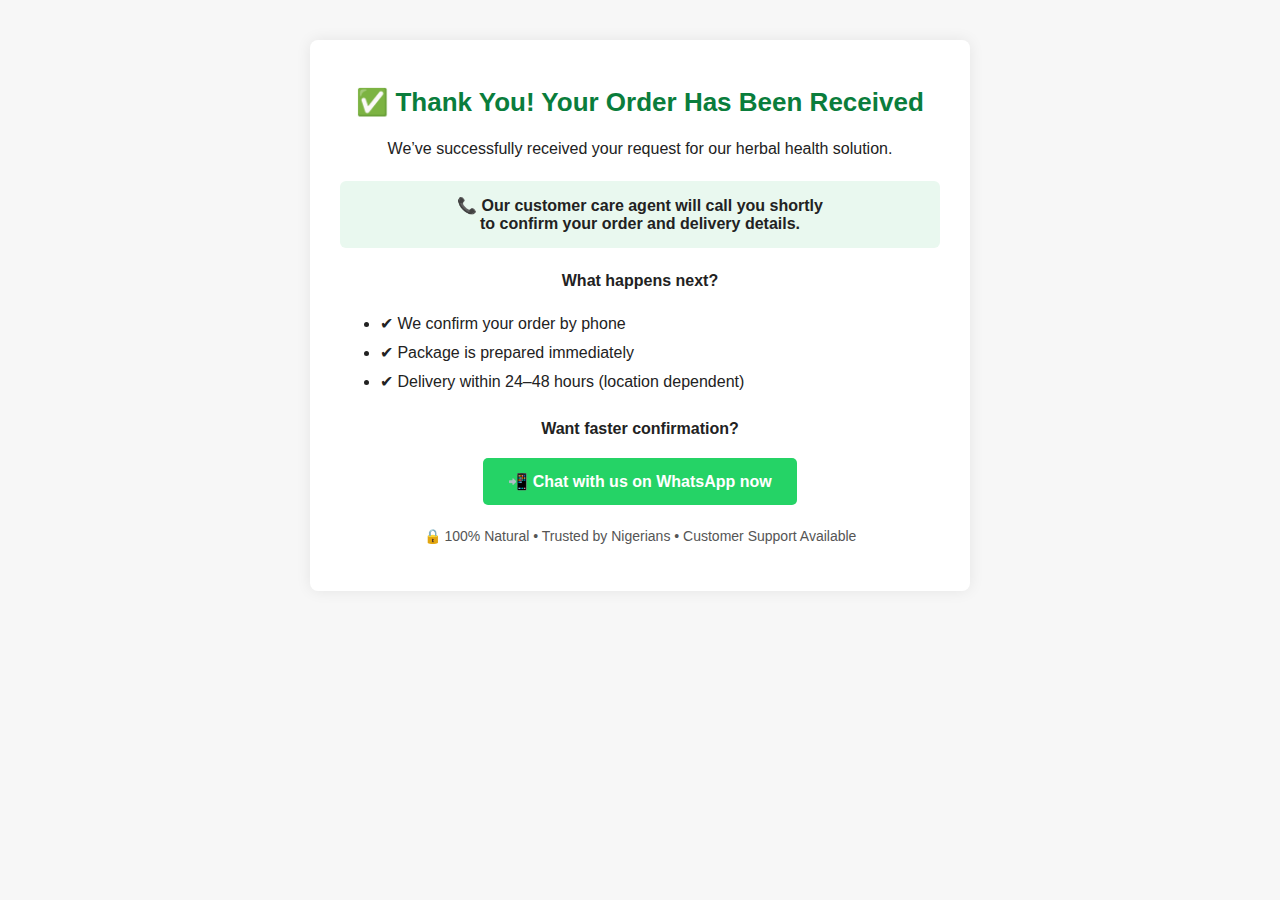
<file: thankyou.html>
<!DOCTYPE html>
<html lang="en">

<!-- Added by HTTrack --><meta http-equiv="content-type" content="text/html;charset=UTF-8" /><!-- /Added by HTTrack -->
<head>
  <meta charset="UTF-8">
  <meta name="viewport" content="width=device-width, initial-scale=1.0">
  <title>Thank You - BP Solution</title>

<!-- Meta Pixel Code -->
<script>
!function(f,b,e,v,n,t,s)
{if(f.fbq)return;n=f.fbq=function(){n.callMethod?
n.callMethod.apply(n,arguments):n.queue.push(arguments)};
if(!f._fbq)f._fbq=n;n.push=n;n.loaded=!0;n.version='2.0';
n.queue=[];t=b.createElement(e);t.async=!0;
t.src=v;s=b.getElementsByTagName(e)[0];
s.parentNode.insertBefore(t,s)}(window, document,'script',
'https://connect.facebook.net/en_US/fbevents.js');
fbq('init', '1232658308804209');
fbq('track', 'PageView');
</script>
<noscript><img height="1" width="1" style="display:none"
src="https://www.facebook.com/tr?id=1232658308804209&ev=PageView&noscript=1"
/></noscript>
<!-- End Meta Pixel Code -->

</head>


  <style>
    body {
      font-family: Arial, sans-serif;
      background: #f7f7f7;
      margin: 0;
      padding: 0;
      color: #222;
    }
    .container {
      max-width: 600px;
      margin: 40px auto;
      background: #fff;
      padding: 30px;
      border-radius: 8px;
      box-shadow: 0 0 15px rgba(0,0,0,0.08);
      text-align: center;
    }
    h1 {
      color: #0a7d3c;
      font-size: 26px;
    }
    p {
      font-size: 16px;
      line-height: 1.6;
    }
    .highlight {
      background: #e9f8ef;
      padding: 15px;
      border-radius: 6px;
      margin: 20px 0;
      font-weight: bold;
    }
    .steps {
      text-align: left;
      margin-top: 20px;
    }
    .steps li {
      margin-bottom: 10px;
    }
    .cta {
      margin-top: 25px;
    }
    .cta a {
      display: inline-block;
      background: #25d366;
      color: #fff;
      padding: 14px 25px;
      border-radius: 5px;
      text-decoration: none;
      font-size: 16px;
      font-weight: bold;
    }
    .cta a:hover {
      background: #1ebe5d;
    }
    .trust {
      font-size: 14px;
      color: #555;
      margin-top: 20px;
    }
  </style>


<body>

  <div class="container">
    <h1>✅ Thank You! Your Order Has Been Received</h1>

    <p>
      We’ve successfully received your request for our herbal health solution.
    </p>

    <div class="highlight">
      📞 Our customer care agent will call you shortly  
      <br>to confirm your order and delivery details.
    </div>

    <p><strong>What happens next?</strong></p>
    <ul class="steps">
      <li>✔ We confirm your order by phone</li>
      <li>✔ Package is prepared immediately</li>
      <li>✔ Delivery within 24–48 hours (location dependent)</li>
    </ul>

    <div class="cta">
      <p><strong>Want faster confirmation?</strong></p>
      <a href="https://wa.me/2349034534845" target="_blank">
        📲 Chat with us on WhatsApp now
      </a>
    </div>

    <p class="trust">
      🔒 100% Natural • Trusted by Nigerians • Customer Support Available
    </p>
  </div>

</body>

</html>
</file>
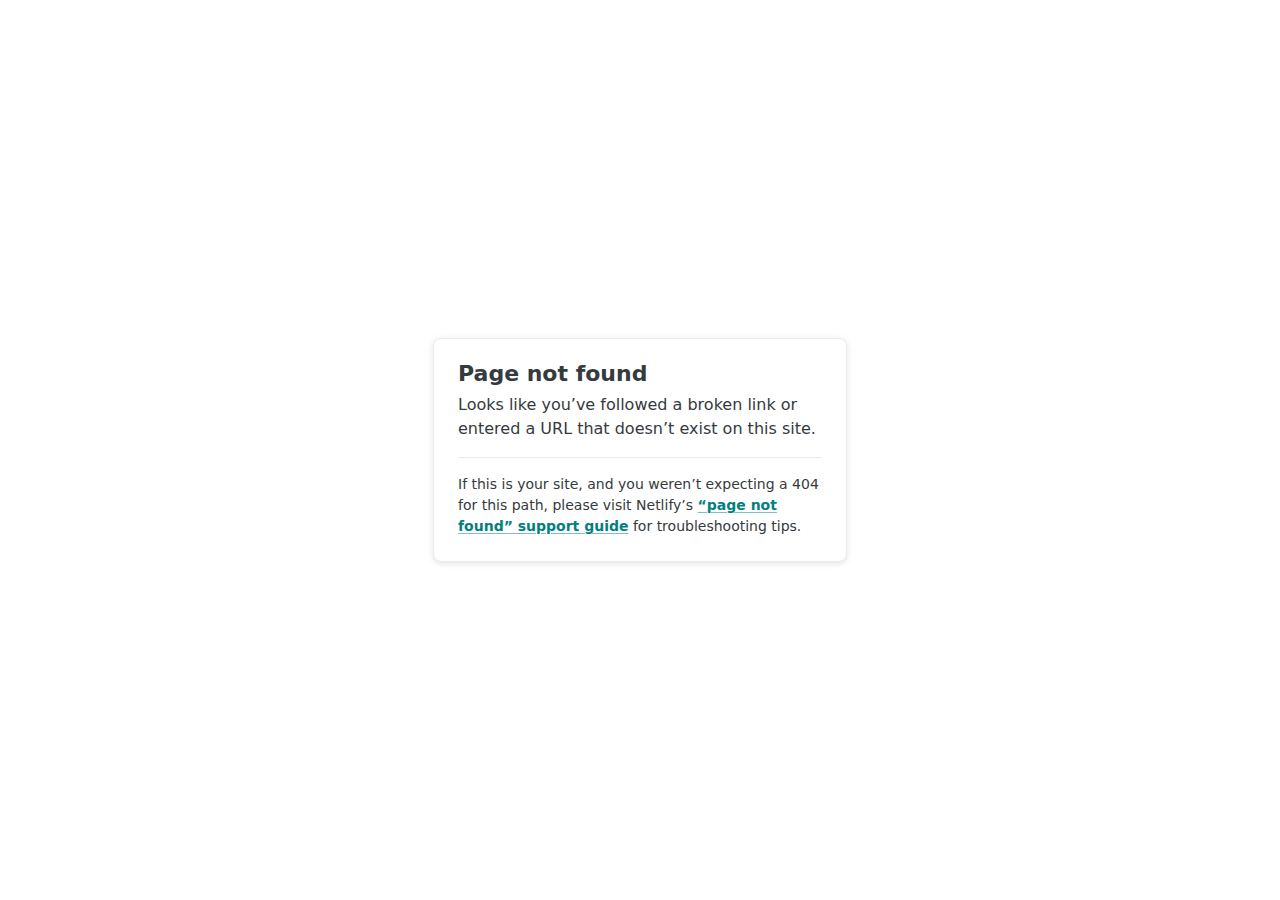
<file: img/default-avatar.html>
<!DOCTYPE html>
<html lang="en">
  <head>
    <meta charset="utf-8" />
    <meta name="viewport" content="width=device-width, initial-scale=1.0" />
    <title>Page not found</title>
    <style>
      :root {
        --colorRgbFacetsTeal600: 2 128 125;
        --colorTealAction: var(--colorRgbFacetsTeal600);
        --colorRgbFacetsNeutralLight200: 233 235 237;
        --colorHr: var(--colorRgbFacetsNeutralLight200);
        --colorRgbFacetsNeutralLight700: 53 58 62;
        --colorGrayDarkest: var(--colorRgbFacetsNeutralLight700);
        --colorGrayLighter: var(--colorRgbFacetsNeutralLight200);
        --colorText: var(--colorGrayDarkest);
        --effectShadowLightShallow: 0 1px 10px 0 rgb(53 58 62 / 6%),
          0 2px 4px 0 rgb(53 58 62 / 8%);
        --colorRgbFacetsNeutralDark900: 6 11 16;
      }
      body {
        font-family: system-ui, -apple-system, BlinkMacSystemFont, "Segoe UI",
          Roboto, Helvetica, Arial, sans-serif, "Apple Color Emoji",
          "Segoe UI Emoji", "Segoe UI Symbol";
        background: white;
        overflow: hidden;
        margin: 0;
        padding: 0;
        line-height: 1.5;
        color: rgb(var(--colorText));
      }

      @media (prefers-color-scheme: dark) {
        body {
          background: rgb(var(--colorRgbFacetsNeutralDark900));
        }
      }

      h1 {
        margin: 0;
        font-size: 1.375rem;
        line-height: 1;
      }

      h1 + p {
        margin-top: 8px;
      }

      .main {
        position: relative;
        display: flex;
        flex-direction: column;
        align-items: center;
        justify-content: center;
        height: 100vh;
        width: 100vw;
      }

      .card {
        position: relative;
        width: 75%;
        max-width: 364px;
        padding: 24px;
        background: white;
        border-radius: 8px;
        box-shadow: var(--effectShadowLightShallow);
        border: 1px solid rgb(var(--colorGrayLighter));
      }

      a {
        margin: 0;
        font-weight: 600;
        color: rgb(var(--colorTealAction));
        text-decoration-skip-ink: all;
        text-decoration-thickness: 1px;
        text-underline-offset: 2px;
        text-decoration-color: rgb(var(--colorTealAction) / 0.5);
        transition: text-decoration-color 0.15s ease-in-out;
      }

      a:hover,
      a:focus-visible {
        text-decoration-color: rgb(var(--colorTealAction));
      }

      p:last-of-type {
        margin-bottom: 0;
      }

      hr {
        border: 0;
        height: 1px;
        background: rgb(var(--colorHr));
        margin-top: 16px;
        margin-bottom: 16px;
      }

      .your-site {
        font-size: 0.875rem;
      }
    </style>
  </head>
  <body>
    <div class="main">
      <div class="card">
        <h1>Page not found</h1>
        <p>
          Looks like you’ve followed a broken link or entered a URL that doesn’t
          exist on this site.
        </p>
        <hr />
        <p class="your-site">
          If this is your site, and you weren’t expecting a 404 for this path,
          please visit Netlify’s
          <a
            href="https://answers.netlify.com/t/support-guide-i-ve-deployed-my-site-but-i-still-see-page-not-found/125?utm_source=404page&utm_campaign=community_tracking"
            >“page not found” support guide</a
          >
          for troubleshooting tips.
        </p>
      </div>
    </div>
  </body>
</html>
</file>
<file: style.css>
/* Global Styles */
body {
  margin: 0;
  font-family: 'Segoe UI', sans-serif;
  background: #fff;
  color: #333;
  line-height: 1.6;
  padding-bottom: 80px; /* makes room for sticky CTA */
}
 img {
  width: 100%;
  height: auto;
 
  }
h1, h2, h3 {
  text-align: center;
  color: #4e3a61;
}
a {
  text-decoration: none;
}

/* Hero Section */
.hero {
  background: #f7f4fb;
  padding: 40px 20px;
  text-align: center;
}
.hero h1 {
  font-size: 1.8em;
  margin-bottom: 10px;
}
.hero p {
  font-size: 1.1em;
  color: #666;
}
.cta-button {
  display: inline-block;
  margin-top: 15px;
  padding: 12px 25px;
  background: #f47354;
  color: #fff;
  border-radius: 30px;
  font-weight: bold;
  transition: 0.3s;
}
.cta-button:hover {
  background: #e25539;
}

/* Bullet Points */
.bullets {
  padding: 20px;
  background: #fff4f4;
}
.bullets ul {
  list-style: disc inside;
}
.bullets li {
  margin-bottom: 10px;
}

/* Problem Section */
.problem, .solution, .benefits, .guarantee {
  padding: 30px 20px;
  background: #fefefe;
}

/* Testimonials */
.testimonials {
  background: #eef1f7;
  padding: 30px 20px;
}
.testimonial {
  background: #fff;
  border-left: 5px solid #f47354;
  margin-bottom: 15px;
  padding: 15px;
  border-radius: 5px;
}

/* Offer */
.offer {
  background: #fff0e1;
  padding: 25px 20px;
}
.offer p {
  font-weight: bold;
  text-align: center;
}
#countdown {
  text-align: center;
  font-size: 1.4em;
  color: #d72638;
  margin-top: 10px;
}

/* Benefits List */
.benefits ul {
  list-style: none;
  padding: 0;
}
.benefits li {
  margin: 10px 0;
  padding: 10px;
  background: #f7f7f7;
  border-left: 4px solid #6a4ca2;
}

/* Guarantee */
.guarantee {
  background: #f2f8ff;
  color: #333;
}

/* Form Section */
.form {
  padding: 40px 20px;
  background: #f8f8f8;
}
.form form {
  max-width: 500px;
  margin: auto;
  display: flex;
  flex-direction: column;
}
.form label {
  margin-bottom: 5px;
  font-weight: bold;
}
.form input[type="text"],
.form input[type="tel"],
.form select {
  padding: 10px;
  margin-bottom: 15px;
  border: 1px solid #ccc;
  border-radius: 5px;
}
.form input[type="radio"] {
  margin-right: 10px;
}
.form button {
  padding: 12px;
  background: #4e3a61;
  color: #fff;
  font-weight: bold;
  border: none;
  border-radius: 25px;
  cursor: pointer;
  transition: 0.3s;
}
.form button:hover {
  background: #39294d;
}

/* Sticky CTA */
#sticky-cta {
  position: fixed;
  bottom: 0;
  width: 100%;
  background: #f47354;
  text-align: center;
  padding: 12px;
  z-index: 999;
}
#sticky-cta a {
  color: white;
  font-size: 1em;
  font-weight: bold;
}

/* Footer */
footer {
  background: #4e3a61;
  color: #fff;
  text-align: center;
  padding: 20px;}
  .definition{font-family: 'Arvo', serif;
    color:red; }
    .bph{font-size:1.5em;
    padding:3px;
    margin:6px
    }
  .chat-banner {
    position: fixed;
    bottom: 55px;
    right: 15px;
    background-color: #25D366;
    color: white;
    font-weight: bold;
    padding: 12px 20px;
    border-radius: 25px;
    box-shadow: 0 4px 8px rgba(0,0,0,0.2);
    font-size: 14px;
    z-index: 999;
    display: flex;
    align-items: center;
    transition: background 0.3s ease;
  }
  .chat-banner:hover {
    background-color: #1ebc5a;
  }
  #visual-testimonials {
  padding: 2rem 1rem;
  background-color: #f9f9f9;
  text-align: center;
}

#visual-testimonials h2 {
  margin-bottom: 1.5rem;
  color: #333;
}

.testimonial-gallery {
  display: grid;
  grid-template-columns: repeat(auto-fit, minmax(250px, 1fr));
  gap: 1rem;
}

.testimonial-item {
  background-color: #fff;
  border-radius: 8px;
  overflow: hidden;
  box-shadow: 0 2px 8px rgba(0, 0, 0, 0.1);
}

.testimonial-item img {
  width: 100%;
  height: auto;
  display: block;
}

.faq {
  padding: 30px 20px;
  background: #f7f4fb;
}
.faq h2 {
  margin-bottom: 20px;
}
.faq-item {
  margin-bottom: 15px;
}
.faq-question {
  background: #4e3a61;
  color: white;
  border: none;
  padding: 12px;
  width: 100%;
  font-size: 1em;
  text-align: left;
  cursor: pointer;
  border-radius: 5px;
}
.faq-answer {
  max-height: 0;
  overflow: hidden;
  transition: max-height 0.4s ease;
  background: #fff;
  padding: 0 12px;
  border-left: 4px solid #f47354;
}
.faq-item.active .faq-answer {
  max-height: 200px;
  padding: 10px 12px;
}

/* Comments Section */
.comments-section {
    background: #fff;
    padding: 30px 20px;
    margin-top: 40px;
  }
  
  .comments-section h2 {
    margin-bottom: 20px;
    font-size: 24px;
    color: #333;
  }
  
  .comment, .reply {
    display: flex;
    align-items: flex-start;
    margin-bottom: 20px;
  }
  
  .avatar {
    width: 40px;
    height: 40px;
    border-radius: 50%;
    margin-right: 10px;
  }
  
  .reply .avatar {
    width: 35px;
    height: 35px;
  }
  
  .comment-content {
    background: #f2f2f2;
    padding: 10px 15px;
    border-radius: 10px;
    width: 100%;
  }
  
  .comment-actions {
    font-size: 12px;
    color: #777;
    margin-top: 5px;
  }
  
  .comment-actions span {
    margin-right: 10px;
    cursor: pointer;
  }
  
  .reply {
    margin-left: 50px;
    margin-top: 10px;
  }
  /* Larger image shown inside a nested comment reply */
  .reply-photo {
    margin-top: 10px;
    width: 100%;
    max-width: 300px;
    border-radius: 10px;
    display: block;
  }
  
  .write-comment {
    display: flex;
    align-items: center;
    margin-top: 30px;
    gap: 10px;
  }
  
  .write-comment input {
    flex: 1;
    padding: 10px 15px;
    border: 1px solid #ccc;
    border-radius: 20px;
    background: #f2f2f2;
  }
  
  .write-comment button {
    padding: 10px 15px;
    border: none;
    border-radius: 20px;
    background: #ff5c5c;
    color: white;
    font-weight: bold;
    cursor: pointer;
  }
  
  .toast {
    display: none;
    background-color: #4caf50;
    color: white;
    padding: 8px 15px;
    border-radius: 5px;
    margin-top: 10px;
    text-align: center;
    animation: fadeOut 3s forwards;
  }
  
  @keyframes fadeOut {
    0% { opacity: 1; }
    80% { opacity: 1; }
    100% { opacity: 0; display: none; }
  }
  #fake-order-popup {
    position: fixed;
    top: 10px;
    right: 20px;
    background-color: #003366;
    color: #fff;
    padding: 0.8rem 1rem;
    border-radius: 5px;
    box-shadow: 0 2px 6px rgba(0,0,0,0.2);
    z-index: 998;
    opacity: 0;
    transition: opacity 0.5s ease;
    font-size: 0.95rem;
  }
 #exit-popup {
  display: none;
  position: fixed;
  top: 0;
  left: 0;
  width: 100%;
  height: 100%;
  background: rgba(0,0,0,0.65);
  z-index: 9999;
  justify-content: center;
  align-items: flex-start;
  padding-top: 30px;  /* margin on top */
}

.popup-content {
  background: #fff;
  width: 92%;
  max-width: 380px;
  padding: 20px;
  border-radius: 12px;
  text-align: center;
  animation: popIn 0.3s ease-out;
}

@keyframes popIn {
  from { transform: scale(0.7); opacity: 0;}
  to { transform: scale(1); opacity: 1;}
}

h2 {
  margin-bottom: 5px;
  font-size: 20px;
  font-weight: bold;
  color: #c2185b;
}

.subtitle {
  font-size: 14px;
  margin-bottom: 10px;
  line-height: 1.3;
}

.countdown {
  padding: 8px;
  background: #ffe8ec;
  color: #c2185b;
  font-weight: bold;
  border-radius: 6px;
  margin-bottom: 15px;
}

.pricing-box {
  text-align: left;
  background: #f8f8f8;
  padding: 10px;
  border-radius: 8px;
  margin-bottom: 15px;
  font-size: 14px;
}

.old { text-decoration: line-through; color: #888; }
.new { color: #d32f2f; font-weight: bold; }
.best { color: #2e7d32; font-weight: bold; }

.tag {
  background: #ff9800;
  padding: 2px 6px;
  color: #fff;
  font-size: 11px;
  border-radius: 4px;
}

form label {
  float: left;
  font-size: 13px;
  margin-top: 10px;
}

input, select {
  width: 100%;
  padding: 10px;
  margin-top: 5px;
  border: 1px solid #ccc;
  border-radius: 6px;
}

.buy-btn {
  width: 100%;
  margin-top: 15px;
  background: #c2185b;
  color: #fff;
  border: none;
  padding: 12px;
  font-size: 16px;
  border-radius: 6px;
  cursor: pointer;
}

.buy-btn:hover { background: #a3154d; }

.skip {
  margin-top: 10px;
  font-size: 13px;
  color: #777;
  cursor: pointer;
  text-decoration: underline;
}

@keyframes fadeInUp {
  from { transform: translateY(20px); opacity: 0; }
  to { transform: translateY(0); opacity: 1; }
}
</file>
